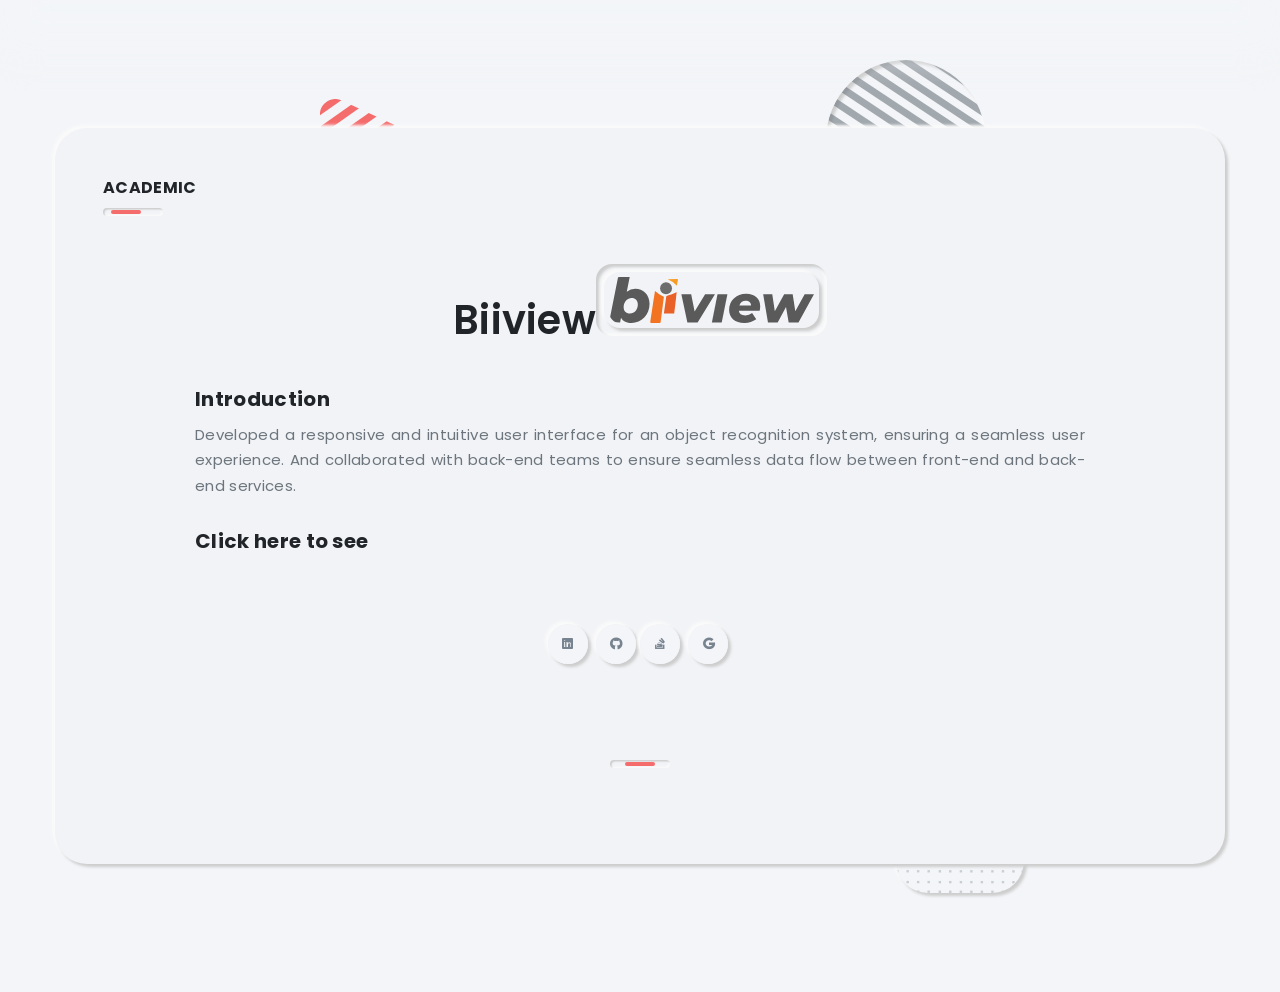
<file: biiview.html>
<!DOCTYPE html>
<html lang="en">
   <head>
      <!-- Metas -->
      <meta charset="utf-8">
      <title>Biiview</title>
      <meta name="description" content="">
      <meta name="viewport" content="width=device-width, initial-scale=1.0">
      <link rel="icon" href="/assets/img/profile/aasma_pic.jpg"/>
      <!-- Css -->
      <link href="css/bootstrap.css" rel="stylesheet" type="text/css" media="all" />
      <link href="css/main.css" rel="stylesheet" type="text/css" media="all" />
      <link href="css/venobox.css" rel="stylesheet" type="text/css" media="all" />
      <link href="css/animate.css" rel="stylesheet" type="text/css" media="all"/>
      <link href="css/fonts.css" rel="stylesheet" type="text/css" media="all" />
      <link href="css/owl-carousel/owl.carousel.css" rel="stylesheet"  media="all"/>
      <link href="css/owl-carousel/owl.theme.css" rel="stylesheet"  media="all" />
      <link href="css/owl-carousel/owl.transitions.css" rel="stylesheet"  media="all" />
      <link href="//fonts.googleapis.com/css?family=Poppins:300,400,500,600,700" rel="stylesheet">
      <!--Alternate styles for demo purposes only-->
      <link href="css/switcher.css"  rel="stylesheet" type="text/css"/>
      <link href="css/styles/clr-1.css" rel="stylesheet" type="text/css" title="clr-1" media="all"/>
      <link href="css/styles/clr-2.css" rel="alternate stylesheet" type="text/css" title="clr-2" media="all" />
      <link href="css/styles/clr-3.css" rel="alternate stylesheet" type="text/css" title="clr-3" media="all" />
      <link href="css/styles/clr-4.css" rel="alternate stylesheet" type="text/css" title="clr-4" media="all" />
      <link href="css/styles/clr-5.css" rel="alternate stylesheet" type="text/css" title="clr-5" media="all" />
      <link href="css/styles/clr-6.css" rel="alternate stylesheet" type="text/css" title="clr-6" media="all" />
      <link href="css/styles/clr-7.css" rel="alternate stylesheet" type="text/css" title="clr-7" media="all" />
      <link href="css/styles/clr-8.css" rel="alternate stylesheet" type="text/css" title="clr-8" media="all" />
      <link href="css/styles/clr-9.css" rel="alternate stylesheet" type="text/css" title="clr-9" media="all" />
      <link href="css/styles/clr-10.css" rel="alternate stylesheet" type="text/css" title="clr-10" media="all" />
      <link href="css/styles/clr-11.css" rel="alternate stylesheet" type="text/css" title="clr-11" media="all" />
      <link href="css/styles/clr-12.css" rel="alternate stylesheet" type="text/css" title="clr-12" media="all" />
      <link href="css/styles/clr-13.css" rel="alternate stylesheet" type="text/css" title="clr-13" media="all" />
      <link href="css/styles/clr-14.css" rel="alternate stylesheet" type="text/css" title="clr-14" media="all" />
      <link href="css/styles/clr-15.css" rel="alternate stylesheet" type="text/css" title="clr-15" media="all" />
      <link href="css/styles/clr-16.css" rel="alternate stylesheet" type="text/css" title="clr-16" media="all" />
      <link href="css/styles/clr-17.css" rel="alternate stylesheet" type="text/css" title="clr-17" media="all" />
      <link href="css/styles/clr-18.css" rel="alternate stylesheet" type="text/css" title="clr-18" media="all" />
      <link href="css/styles/clr-19.css" rel="alternate stylesheet" type="text/css" title="clr-19" media="all" />
      <link href="css/styles/clr-20.css" rel="alternate stylesheet" type="text/css" title="clr-20" media="all" />
      <link href="css/styles/clr-21.css" rel="alternate stylesheet" type="text/css" title="clr-21" media="all" />
      <link href="css/styles/clr-22.css" rel="alternate stylesheet" type="text/css" title="clr-22" media="all" />
      <link href="css/styles/clr-23.css" rel="alternate stylesheet" type="text/css" title="clr-23" media="all" />
      <link href="css/styles/clr-24.css" rel="alternate stylesheet" type="text/css" title="clr-24" media="all" />
      <link href="css/styles/clr-25.css" rel="alternate stylesheet" type="text/css" title="clr-25" media="all" />
      <link href="css/styles/clr-26.css" rel="alternate stylesheet" type="text/css" title="clr-26" media="all" />
      <link href="css/styles/clr-27.css" rel="alternate stylesheet" type="text/css" title="clr-27" media="all" />
      <link href="css/styles/clr-28.css" rel="alternate stylesheet" type="text/css" title="clr-28" media="all" />
      <link href="css/styles/clr-29.css" rel="alternate stylesheet" type="text/css" title="clr-29" media="all" />
      <link href="css/styles/clr-30.css" rel="alternate stylesheet" type="text/css" title="clr-30" media="all" />
      <link href="css/styles/clr-31.css" rel="alternate stylesheet" type="text/css" title="clr-31" media="all" />
      <link href="css/styles/clr-32.css" rel="alternate stylesheet" type="text/css" title="clr-32" media="all" />
      <link href="css/styles/clr-33.css" rel="alternate stylesheet" type="text/css" title="clr-33" media="all" />
   </head>
   <body>
      <div class="loader">
         <div class="loader-inner">
            <div class="bounce">
               <div class="bounce-circle"></div>
            </div>
         </div>
      </div>
      <div id="wrapper" class="wrapper">
      
         <div class="parallax position-absolute" data-relative-input="true">
            <svg class="max-width-8 layer p1 " version="1.1" xmlns="http://www.w3.org/2000/svg" xmlns:xlink="http://www.w3.org/1999/xlink" x="0px" y="0px"
               viewBox="0 0 35.9 38.6" enable-background="new 0 0 35.9 38.6;" xml:space="preserve" data-depth="0.3">
               <g>
                  <g>
                     <g>
                        <g>
                           <defs>
                              <path id="SVGID_1_" d="M0,4.6l2.7,30.1c0.3,3.3,4,5,6.7,3.1l24.7-17.3c2.7-1.9,2.3-6-0.6-7.4L6.1,0.4C3.1-1-0.3,1.4,0,4.6z"/>
                           </defs>
                           <clipPath id="SVGID_2_">
                              <use xlink:href="#SVGID_1_"/>
                           </clipPath>
                           <line class="st0" x1="-26.8" y1="10.7" x2="20.7" y2="-22.8"/>
                        </g>
                     </g>
                  </g>
               </g>
               <g>
                  <g>
                     <g>
                        <g>
                           <defs>
                              <path id="SVGID_3_" d="M0,4.6l2.7,30.1c0.3,3.3,4,5,6.7,3.1l24.7-17.3c2.7-1.9,2.3-6-0.6-7.4L6.1,0.4C3.1-1-0.3,1.4,0,4.6z"/>
                           </defs>
                           <clipPath id="SVGID_4_">
                              <use xlink:href="#SVGID_3_"/>
                           </clipPath>
                           <line class="st1" x1="-24.2" y1="14.5" x2="23.5" y2="-19"/>
                        </g>
                     </g>
                  </g>
               </g>
               <g>
                  <g>
                     <g>
                        <defs>
                           <path id="SVGID_5_" d="M0,4.6l2.7,30.1c0.3,3.3,4,5,6.7,3.1l24.7-17.3c2.7-1.9,2.3-6-0.6-7.4L6.1,0.4C3.1-1-0.3,1.4,0,4.6z"/>
                        </defs>
                        <clipPath id="SVGID_6_">
                           <use xlink:href="#SVGID_5_"/>
                        </clipPath>
                        <line class="st2" x1="-21.5" y1="18.4" x2="26.2" y2="-15.1"/>
                     </g>
                  </g>
               </g>
               <g>
                  <g>
                     <g>
                        <defs>
                           <path id="SVGID_7_" d="M0,4.6l2.7,30.1c0.3,3.3,4,5,6.7,3.1l24.7-17.3c2.7-1.9,2.3-6-0.6-7.4L6.1,0.4C3.1-1-0.3,1.4,0,4.6z"/>
                        </defs>
                        <clipPath id="SVGID_8_">
                           <use xlink:href="#SVGID_7_" />
                        </clipPath>
                        <line class="st3" x1="-18.7" y1="22.2" x2="28.9" y2="-11.3"/>
                     </g>
                  </g>
               </g>
               <g>
                  <g>
                     <g>
                        <g>
                           <defs>
                              <path id="SVGID_9_" d="M0,4.6l2.7,30.1c0.3,3.3,4,5,6.7,3.1l24.7-17.3c2.7-1.9,2.3-6-0.6-7.4L6.1,0.4C3.1-1-0.3,1.4,0,4.6z"/>
                           </defs>
                           <clipPath id="SVGID_10_">
                              <use xlink:href="#SVGID_9_"/>
                           </clipPath>
                           <line class="st4" x1="-16.1" y1="26.1" x2="31.6" y2="-7.4"/>
                        </g>
                     </g>
                  </g>
               </g>
               <g>
                  <g>
                     <g>
                        <g>
                           <defs>
                              <path id="SVGID_11_" d="M0,4.6l2.7,30.1c0.3,3.3,4,5,6.7,3.1l24.7-17.3c2.7-1.9,2.3-6-0.6-7.4L6.1,0.4C3.1-1-0.3,1.4,0,4.6z"/>
                           </defs>
                           <clipPath id="SVGID_12_">
                              <use xlink:href="#SVGID_11_"/>
                           </clipPath>
                           <line class="st5" x1="-13.3" y1="29.9" x2="34.4" y2="-3.5"/>
                        </g>
                     </g>
                  </g>
               </g>
               <g>
                  <g>
                     <g>
                        <g>
                           <defs>
                              <path id="SVGID_13_" d="M0,4.6l2.7,30.1c0.3,3.3,4,5,6.7,3.1l24.7-17.3c2.7-1.9,2.3-6-0.6-7.4L6.1,0.4C3.1-1-0.3,1.4,0,4.6z"/>
                           </defs>
                           <clipPath id="SVGID_14_">
                              <use xlink:href="#SVGID_13_"/>
                           </clipPath>
                           <line class="st6" x1="-10.6" y1="33.8" x2="37" y2="0.3"/>
                        </g>
                     </g>
                  </g>
               </g>
               <g>
                  <g>
                     <defs>
                        <path id="SVGID_15_" d="M0,4.6l2.7,30.1c0.3,3.3,4,5,6.7,3.1l24.7-17.3c2.7-1.9,2.3-6-0.6-7.4L6.1,0.4C3.1-1-0.3,1.4,0,4.6z"/>
                     </defs>
                     <clipPath id="SVGID_16_">
                        <use xlink:href="#SVGID_15_"/>
                     </clipPath>
                     <line class="st7" x1="-7.9" y1="37.7" x2="39.7" y2="4.2"/>
                  </g>
               </g>
               <g>
                  <g>
                     <g>
                        <g>
                           <defs>
                              <path id="SVGID_17_" d="M0,4.6l2.7,30.1c0.3,3.3,4,5,6.7,3.1l24.7-17.3c2.7-1.9,2.3-6-0.6-7.4L6.1,0.4C3.1-1-0.3,1.4,0,4.6z"/>
                           </defs>
                           <clipPath id="SVGID_18_">
                              <use xlink:href="#SVGID_17_"/>
                           </clipPath>
                           <line class="st8" x1="-5.2" y1="41.5" x2="42.5" y2="8"/>
                        </g>
                     </g>
                  </g>
               </g>
               <g>
                  <g>
                     <g>
                        <g>
                           <defs>
                              <path id="SVGID_19_" d="M0,4.6l2.7,30.1c0.3,3.3,4,5,6.7,3.1l24.7-17.3c2.7-1.9,2.3-6-0.6-7.4L6.1,0.4C3.1-1-0.3,1.4,0,4.6z"/>
                           </defs>
                           <clipPath id="SVGID_20_">
                              <use xlink:href="#SVGID_19_"/>
                           </clipPath>
                           <line class="st9" x1="-2.4" y1="45.4" x2="45.1" y2="11.9"/>
                        </g>
                     </g>
                  </g>
               </g>
               <g>
                  <g>
                     <g>
                        <g>
                           <defs>
                              <path id="SVGID_21_" d="M0,4.6l2.7,30.1c0.3,3.3,4,5,6.7,3.1l24.7-17.3c2.7-1.9,2.3-6-0.6-7.4L6.1,0.4C3.1-1-0.3,1.4,0,4.6z"/>
                           </defs>
                           <clipPath id="SVGID_22_">
                              <use xlink:href="#SVGID_21_"/>
                           </clipPath>
                           <line class="st10" x1="0.2" y1="49.2" x2="47.9" y2="15.8"/>
                        </g>
                     </g>
                  </g>
               </g>
            </svg>
            <img class="max-width-9 layer p2 " src="assets/svg/square-rl.svg" alt="" data-depth="0.7">
            <img class="max-width-9 shadow-inner radius-5 layer p3" src="assets/svg/circle.svg" alt="" data-depth="0.5">
            <img class="max-width-10 shadow-inner radius-5 layer p4 " src="assets/svg/dashed-circle.svg" alt="" data-depth="0.3">
            <img class="max-width-8 layer p5 " src="assets/svg/square-poly.svg" alt="" data-depth="0.7">
            <img class="max-width-8 layer shadow radius-2 p6" src="assets/svg/square.svg" alt="" data-depth="0.5">
         </div>
         <div class="blurred-content"></div>
         <section class="project spacer-xlg">
            <div class="container  shadow bg-light radius-2 padding-dy">
               <div class="row mb-5">
                  <div class="col">
                     <h6 class="font-weight-700  mb-0 text-uppercase mb-2">Academic</h6>
                     <hr class="divider divider-left divider-lg float-left">
                  </div>
               </div>
               <!-- <div class="row">
                  <div class="col text-center">
                     <ul class="list-inline project-nav mb-0">
                        <li class="outer radius-2 list-inline-item mr-1"><a class="inner btn btn-round btn-icon" href="#">
                           <span class="fa fa-angle-left btn-icon-inner"></span></a>
                        </li>
                        <li class="outer radius-2 list-inline-item mr-1"><a class="inner btn btn-round btn-icon" href="index.html#portfolio">
                           <span class="fa fa-times btn-icon-inner"></span></a>
                        </li>
                        <li class="outer radius-2 list-inline-item mr-1"><a class="inner btn btn-round btn-icon" href="#">
                           <span class="fa fa-angle-right btn-icon-inner"></span></a>
                        </li>
                     </ul>
                  </div>
               </div> -->
               <div class="row align-items-center justify-content-center mt-6">
                  
                     <h1 class="font-weight-600">Biiview</h1><br>

                     <div class="mb-6 item">
                        <a class="radius-1 shadow-inner hover-effect d-block venobox vbox-item" data-overlay="rgba(52,58,64,.6)" href="assets/img/portfolio/large-1.jpg">
                           <span class="hover-effect-container">
                           <span class="hover-effect-icon ">
                           <span class=" fas fa-eye top-icon "></span>
                           </span>
                           </span>
                           <div class="  p-2  ">
                              <div class="shadow radius-1">
                                 <img class="img-fluid radius-1" src="assets/img/projects/biiview.svg" alt="">
                              </div>
                           </div>
                        </a>
                     </div>
                     <div class="col-md-10">
                     
                     <h5> <strong><b>Introduction </b></strong> </h5>
                     <p class="mb-0" style="text-align: justify;">
                        Developed a responsive and intuitive user interface for an object recognition system, ensuring a seamless user experience. And collaborated with back-end teams to ensure seamless data flow between front-end and back-end services.
                     </p>
                     <br>

                     <h5> <a href="https://www.biiview.com/"> <strong><b>Click here to see</b></strong> </a>  </h5>
                     

                  </div>
               </div>
               <br>
               
               <div class="row align-items-center justify-content-center mt-5">
                  
                  <div class="col-md-10">
                     
                  </div>
               </div>
               <div class="row align-items-center justify-content-center">
                  <div class="col-md-10 text-center">
                     <ul class="list-inline  mb-0">
                        <li class="list-inline-item mr-1 outer radius-2 mb-2 mb-lg-0">
                           <a class="inner btn btn-round btn-icon" href="https://www.linkedin.com/in/aasma-aas-muhammad-0a8726184/" >
                           <span class="fab fa-linkedin btn-icon-inner"></span>
                           </a>
                        </li>
                        <li class="list-inline-item mx-0 outer radius-2 mb-2 mb-lg-0">
                           <a class="inner btn btn-round btn-icon" href="https://github.com/Aasma-Aas" >
                           <span class="fab fa-github btn-icon-inner"></span>
                           </a>
                        </li>
                        <li class="list-inline-item mr-1 outer radius-2 mb-2 mb-lg-0">
                           <a class="inner btn btn-round btn-icon" href="https://stackoverflow.com/aasma_aas">
                           <span class="fab fa-stack-overflow btn-icon-inner"></span>
                           </a>
                        </li>
                        <li class="list-inline-item mr-1 outer radius-2 mb-2 mb-lg-0">
                           <a class="inner btn btn-round btn-icon" href="">
                           <span class="fab fa-google btn-icon-inner"></span>
                           </a>
                        </li>
                     </ul>
                  </div>
               </div>
               <div class="row">
                  <div class="col-md-12 mt-6 pt-6 mb-6">
                     <hr class="divider divider-lg divider-center ">
                  </div>
               </div>
            </div>
         </section>
         <a class="outer scroll-to-top  scroll" href="#wrapper">
            <div class="scroll-to-top-inner inner radius-2"><span class=" fas fa-arrow-up top-icon "></span></div>
         </a>
         <!-- End to the top -->
      </div>
      <!-- End wrapper-->
      <!--Javascript-->
      <script src="js/jquery-1.12.4.min.js"></script>
      <script src="js/bootstrap.min.js"></script>
      <script src="js/jquery.easytabs.min.js"></script>
      <script src="js/jquery.easing.1.3.js"></script>
      <script src="js/smooth-scroll.js"></script>
      <script src="js/venobox.js"></script>
      <script src="js/owl.carousel.js"></script>
      <script src="js/placeholders.min.js"></script>
      <script src="js/parallax.js"></script>
      <script src="js/morphext.min.js"></script>
      <script src="js/switcher.js"></script>
      <script src="js/script.js"></script>
      <!-- Google analytics -->
      <!-- End google analytics -->
   </body>
</html>
</file>
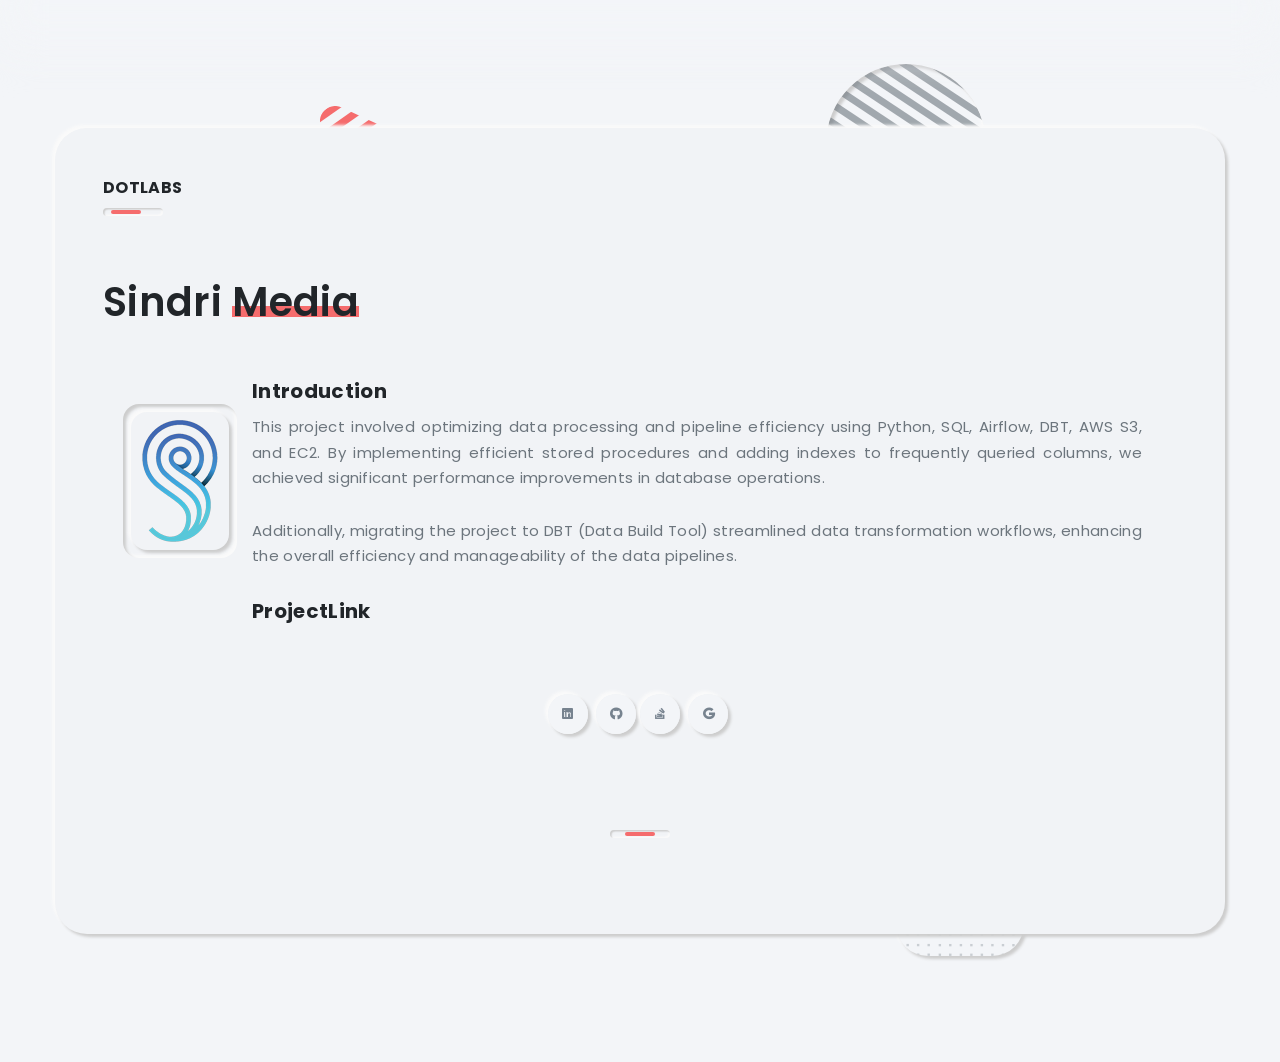
<file: Sindri_Media.html>
<!DOCTYPE html>
<html lang="en">
   <head>
      <!-- Metas -->
      <meta charset="utf-8">
      <title>Sindri Media</title>
      <meta name="description" content="">
      <meta name="viewport" content="width=device-width, initial-scale=1.0">
      <link rel="icon" href="/assets/img/profile/aasma_pic.jpg"/>
      <!-- Css -->
      <link href="css/bootstrap.css" rel="stylesheet" type="text/css" media="all" />
      <link href="css/main.css" rel="stylesheet" type="text/css" media="all" />
      <link href="css/venobox.css" rel="stylesheet" type="text/css" media="all" />
      <link href="css/animate.css" rel="stylesheet" type="text/css" media="all"/>
      <link href="css/fonts.css" rel="stylesheet" type="text/css" media="all" />
      <link href="css/owl-carousel/owl.carousel.css" rel="stylesheet"  media="all"/>
      <link href="css/owl-carousel/owl.theme.css" rel="stylesheet"  media="all" />
      <link href="css/owl-carousel/owl.transitions.css" rel="stylesheet"  media="all" />
      <link href="//fonts.googleapis.com/css?family=Poppins:300,400,500,600,700" rel="stylesheet">
      <!--Alternate styles for demo purposes only-->
      <link href="css/switcher.css"  rel="stylesheet" type="text/css"/>
      <link href="css/styles/clr-1.css" rel="stylesheet" type="text/css" title="clr-1" media="all"/>
      <link href="css/styles/clr-2.css" rel="alternate stylesheet" type="text/css" title="clr-2" media="all" />
      <link href="css/styles/clr-3.css" rel="alternate stylesheet" type="text/css" title="clr-3" media="all" />
      <link href="css/styles/clr-4.css" rel="alternate stylesheet" type="text/css" title="clr-4" media="all" />
      <link href="css/styles/clr-5.css" rel="alternate stylesheet" type="text/css" title="clr-5" media="all" />
      <link href="css/styles/clr-6.css" rel="alternate stylesheet" type="text/css" title="clr-6" media="all" />
      <link href="css/styles/clr-7.css" rel="alternate stylesheet" type="text/css" title="clr-7" media="all" />
      <link href="css/styles/clr-8.css" rel="alternate stylesheet" type="text/css" title="clr-8" media="all" />
      <link href="css/styles/clr-9.css" rel="alternate stylesheet" type="text/css" title="clr-9" media="all" />
      <link href="css/styles/clr-10.css" rel="alternate stylesheet" type="text/css" title="clr-10" media="all" />
      <link href="css/styles/clr-11.css" rel="alternate stylesheet" type="text/css" title="clr-11" media="all" />
      <link href="css/styles/clr-12.css" rel="alternate stylesheet" type="text/css" title="clr-12" media="all" />
      <link href="css/styles/clr-13.css" rel="alternate stylesheet" type="text/css" title="clr-13" media="all" />
      <link href="css/styles/clr-14.css" rel="alternate stylesheet" type="text/css" title="clr-14" media="all" />
      <link href="css/styles/clr-15.css" rel="alternate stylesheet" type="text/css" title="clr-15" media="all" />
      <link href="css/styles/clr-16.css" rel="alternate stylesheet" type="text/css" title="clr-16" media="all" />
      <link href="css/styles/clr-17.css" rel="alternate stylesheet" type="text/css" title="clr-17" media="all" />
      <link href="css/styles/clr-18.css" rel="alternate stylesheet" type="text/css" title="clr-18" media="all" />
      <link href="css/styles/clr-19.css" rel="alternate stylesheet" type="text/css" title="clr-19" media="all" />
      <link href="css/styles/clr-20.css" rel="alternate stylesheet" type="text/css" title="clr-20" media="all" />
      <link href="css/styles/clr-21.css" rel="alternate stylesheet" type="text/css" title="clr-21" media="all" />
      <link href="css/styles/clr-22.css" rel="alternate stylesheet" type="text/css" title="clr-22" media="all" />
      <link href="css/styles/clr-23.css" rel="alternate stylesheet" type="text/css" title="clr-23" media="all" />
      <link href="css/styles/clr-24.css" rel="alternate stylesheet" type="text/css" title="clr-24" media="all" />
      <link href="css/styles/clr-25.css" rel="alternate stylesheet" type="text/css" title="clr-25" media="all" />
      <link href="css/styles/clr-26.css" rel="alternate stylesheet" type="text/css" title="clr-26" media="all" />
      <link href="css/styles/clr-27.css" rel="alternate stylesheet" type="text/css" title="clr-27" media="all" />
      <link href="css/styles/clr-28.css" rel="alternate stylesheet" type="text/css" title="clr-28" media="all" />
      <link href="css/styles/clr-29.css" rel="alternate stylesheet" type="text/css" title="clr-29" media="all" />
      <link href="css/styles/clr-30.css" rel="alternate stylesheet" type="text/css" title="clr-30" media="all" />
      <link href="css/styles/clr-31.css" rel="alternate stylesheet" type="text/css" title="clr-31" media="all" />
      <link href="css/styles/clr-32.css" rel="alternate stylesheet" type="text/css" title="clr-32" media="all" />
      <link href="css/styles/clr-33.css" rel="alternate stylesheet" type="text/css" title="clr-33" media="all" />
   </head>
   <body>
      <div class="loader">
         <div class="loader-inner">
            <div class="bounce">
               <div class="bounce-circle"></div>
            </div>
         </div>
      </div>
      <div id="wrapper" class="wrapper">
      
         <div class="parallax position-absolute" data-relative-input="true">
            <svg class="max-width-8 layer p1 " version="1.1" xmlns="http://www.w3.org/2000/svg" xmlns:xlink="http://www.w3.org/1999/xlink" x="0px" y="0px"
               viewBox="0 0 35.9 38.6" enable-background="new 0 0 35.9 38.6;" xml:space="preserve" data-depth="0.3">
               <g>
                  <g>
                     <g>
                        <g>
                           <defs>
                              <path id="SVGID_1_" d="M0,4.6l2.7,30.1c0.3,3.3,4,5,6.7,3.1l24.7-17.3c2.7-1.9,2.3-6-0.6-7.4L6.1,0.4C3.1-1-0.3,1.4,0,4.6z"/>
                           </defs>
                           <clipPath id="SVGID_2_">
                              <use xlink:href="#SVGID_1_"/>
                           </clipPath>
                           <line class="st0" x1="-26.8" y1="10.7" x2="20.7" y2="-22.8"/>
                        </g>
                     </g>
                  </g>
               </g>
               <g>
                  <g>
                     <g>
                        <g>
                           <defs>
                              <path id="SVGID_3_" d="M0,4.6l2.7,30.1c0.3,3.3,4,5,6.7,3.1l24.7-17.3c2.7-1.9,2.3-6-0.6-7.4L6.1,0.4C3.1-1-0.3,1.4,0,4.6z"/>
                           </defs>
                           <clipPath id="SVGID_4_">
                              <use xlink:href="#SVGID_3_"/>
                           </clipPath>
                           <line class="st1" x1="-24.2" y1="14.5" x2="23.5" y2="-19"/>
                        </g>
                     </g>
                  </g>
               </g>
               <g>
                  <g>
                     <g>
                        <defs>
                           <path id="SVGID_5_" d="M0,4.6l2.7,30.1c0.3,3.3,4,5,6.7,3.1l24.7-17.3c2.7-1.9,2.3-6-0.6-7.4L6.1,0.4C3.1-1-0.3,1.4,0,4.6z"/>
                        </defs>
                        <clipPath id="SVGID_6_">
                           <use xlink:href="#SVGID_5_"/>
                        </clipPath>
                        <line class="st2" x1="-21.5" y1="18.4" x2="26.2" y2="-15.1"/>
                     </g>
                  </g>
               </g>
               <g>
                  <g>
                     <g>
                        <defs>
                           <path id="SVGID_7_" d="M0,4.6l2.7,30.1c0.3,3.3,4,5,6.7,3.1l24.7-17.3c2.7-1.9,2.3-6-0.6-7.4L6.1,0.4C3.1-1-0.3,1.4,0,4.6z"/>
                        </defs>
                        <clipPath id="SVGID_8_">
                           <use xlink:href="#SVGID_7_" />
                        </clipPath>
                        <line class="st3" x1="-18.7" y1="22.2" x2="28.9" y2="-11.3"/>
                     </g>
                  </g>
               </g>
               <g>
                  <g>
                     <g>
                        <g>
                           <defs>
                              <path id="SVGID_9_" d="M0,4.6l2.7,30.1c0.3,3.3,4,5,6.7,3.1l24.7-17.3c2.7-1.9,2.3-6-0.6-7.4L6.1,0.4C3.1-1-0.3,1.4,0,4.6z"/>
                           </defs>
                           <clipPath id="SVGID_10_">
                              <use xlink:href="#SVGID_9_"/>
                           </clipPath>
                           <line class="st4" x1="-16.1" y1="26.1" x2="31.6" y2="-7.4"/>
                        </g>
                     </g>
                  </g>
               </g>
               <g>
                  <g>
                     <g>
                        <g>
                           <defs>
                              <path id="SVGID_11_" d="M0,4.6l2.7,30.1c0.3,3.3,4,5,6.7,3.1l24.7-17.3c2.7-1.9,2.3-6-0.6-7.4L6.1,0.4C3.1-1-0.3,1.4,0,4.6z"/>
                           </defs>
                           <clipPath id="SVGID_12_">
                              <use xlink:href="#SVGID_11_"/>
                           </clipPath>
                           <line class="st5" x1="-13.3" y1="29.9" x2="34.4" y2="-3.5"/>
                        </g>
                     </g>
                  </g>
               </g>
               <g>
                  <g>
                     <g>
                        <g>
                           <defs>
                              <path id="SVGID_13_" d="M0,4.6l2.7,30.1c0.3,3.3,4,5,6.7,3.1l24.7-17.3c2.7-1.9,2.3-6-0.6-7.4L6.1,0.4C3.1-1-0.3,1.4,0,4.6z"/>
                           </defs>
                           <clipPath id="SVGID_14_">
                              <use xlink:href="#SVGID_13_"/>
                           </clipPath>
                           <line class="st6" x1="-10.6" y1="33.8" x2="37" y2="0.3"/>
                        </g>
                     </g>
                  </g>
               </g>
               <g>
                  <g>
                     <defs>
                        <path id="SVGID_15_" d="M0,4.6l2.7,30.1c0.3,3.3,4,5,6.7,3.1l24.7-17.3c2.7-1.9,2.3-6-0.6-7.4L6.1,0.4C3.1-1-0.3,1.4,0,4.6z"/>
                     </defs>
                     <clipPath id="SVGID_16_">
                        <use xlink:href="#SVGID_15_"/>
                     </clipPath>
                     <line class="st7" x1="-7.9" y1="37.7" x2="39.7" y2="4.2"/>
                  </g>
               </g>
               <g>
                  <g>
                     <g>
                        <g>
                           <defs>
                              <path id="SVGID_17_" d="M0,4.6l2.7,30.1c0.3,3.3,4,5,6.7,3.1l24.7-17.3c2.7-1.9,2.3-6-0.6-7.4L6.1,0.4C3.1-1-0.3,1.4,0,4.6z"/>
                           </defs>
                           <clipPath id="SVGID_18_">
                              <use xlink:href="#SVGID_17_"/>
                           </clipPath>
                           <line class="st8" x1="-5.2" y1="41.5" x2="42.5" y2="8"/>
                        </g>
                     </g>
                  </g>
               </g>
               <g>
                  <g>
                     <g>
                        <g>
                           <defs>
                              <path id="SVGID_19_" d="M0,4.6l2.7,30.1c0.3,3.3,4,5,6.7,3.1l24.7-17.3c2.7-1.9,2.3-6-0.6-7.4L6.1,0.4C3.1-1-0.3,1.4,0,4.6z"/>
                           </defs>
                           <clipPath id="SVGID_20_">
                              <use xlink:href="#SVGID_19_"/>
                           </clipPath>
                           <line class="st9" x1="-2.4" y1="45.4" x2="45.1" y2="11.9"/>
                        </g>
                     </g>
                  </g>
               </g>
               <g>
                  <g>
                     <g>
                        <g>
                           <defs>
                              <path id="SVGID_21_" d="M0,4.6l2.7,30.1c0.3,3.3,4,5,6.7,3.1l24.7-17.3c2.7-1.9,2.3-6-0.6-7.4L6.1,0.4C3.1-1-0.3,1.4,0,4.6z"/>
                           </defs>
                           <clipPath id="SVGID_22_">
                              <use xlink:href="#SVGID_21_"/>
                           </clipPath>
                           <line class="st10" x1="0.2" y1="49.2" x2="47.9" y2="15.8"/>
                        </g>
                     </g>
                  </g>
               </g>
            </svg>
            <img class="max-width-9 layer p2 " src="assets/svg/square-rl.svg" alt="" data-depth="0.7">
            <img class="max-width-9 shadow-inner radius-5 layer p3" src="assets/svg/circle.svg" alt="" data-depth="0.5">
            <img class="max-width-10 shadow-inner radius-5 layer p4 " src="assets/svg/dashed-circle.svg" alt="" data-depth="0.3">
            <img class="max-width-8 layer p5 " src="assets/svg/square-poly.svg" alt="" data-depth="0.7">
            <img class="max-width-8 layer shadow radius-2 p6" src="assets/svg/square.svg" alt="" data-depth="0.5">
         </div>
         <div class="blurred-content"></div>
         <section class="project spacer-xlg">
            <div class="container  shadow bg-light radius-2 padding-dy">
               <div class="row mb-5">
                  <div class="col">
                     <h6 class="font-weight-700  mb-0 text-uppercase mb-2">Dotlabs</h6>
                     <hr class="divider divider-left divider-lg float-left">
                  </div>
               </div>
               <div class="row">
                  <div class="col text-center">
                     <!-- <ul class="list-inline project-nav mb-0">
                        <li class="outer radius-2 list-inline-item mr-1"><a class="inner btn btn-round btn-icon" href="#">
                           <span class="fa fa-angle-left btn-icon-inner"></span></a>
                        </li>
                        <li class="outer radius-2 list-inline-item mr-1"><a class="inner btn btn-round btn-icon" href="index.html#portfolio">
                           <span class="fa fa-times btn-icon-inner"></span></a>
                        </li>
                        <li class="outer radius-2 list-inline-item mr-1"><a class="inner btn btn-round btn-icon" href="#">
                           <span class="fa fa-angle-right btn-icon-inner"></span></a>
                        </li>
                     </ul> -->
                  </div>
               </div>
               <br>
               <h1 class="font-weight-600">Sindri  <mark>Media</mark></h1>
               <div class="row align-items-center justify-content-center mt-6">
                  
                     

                     <div class="mb-6 item">
                        <a class="radius-1 shadow-inner hover-effect d-block venobox vbox-item" data-overlay="rgba(52,58,64,.6)" href="assets/img/portfolio/large-1.jpg">
                           <span class="hover-effect-container">
                           <span class="hover-effect-icon ">
                           <span class=" fas fa-eye top-icon "></span>
                           </span>
                           </span>
                           <div class="  p-2  ">
                              <div class="shadow radius-1 d-flex justify-content-center">
                                 <img class="img-fluid radius-1 w-auto" src="assets/img/projects/sindri.png" alt="">
                              </div>
                           </div>
                        </a>
                     </div>
                     <div class="col-md-10">
                     
                     <h5> <strong><b>Introduction </b></strong> </h5>
                     <p class="mb-0" style="text-align: justify;">
                        This project involved optimizing data processing and pipeline efficiency using Python, SQL, Airflow, DBT, AWS S3, and EC2. By implementing efficient stored procedures and adding indexes to frequently queried columns, we achieved significant performance improvements in database operations. 
                     </p>
                     <br>
                     <p class="mb-0" style="text-align: justify;">
                        Additionally, migrating the project to DBT (Data Build Tool) streamlined data transformation workflows, enhancing the overall efficiency and manageability of the data pipelines.
                     </p>
                     <br>
                     <h5> <a href="https://sindri.media/"> <strong><b>ProjectLink</b></strong> </a>  </h5>
                     

                  </div>
               </div>
               <br>
               
               <div class="row align-items-center justify-content-center mt-5">
                  
                  <div class="col-md-10">
                     
                  </div>
               </div>
               <div class="row align-items-center justify-content-center">
                  <div class="col-md-10 text-center">
                     <ul class="list-inline  mb-0">
                        <li class="list-inline-item mr-1 outer radius-2 mb-2 mb-lg-0">
                           <a class="inner btn btn-round btn-icon" href="https://www.linkedin.com/in/aasma-aas-muhammad-0a8726184/" >
                           <span class="fab fa-linkedin btn-icon-inner"></span>
                           </a>
                        </li>
                        <li class="list-inline-item mx-0 outer radius-2 mb-2 mb-lg-0">
                           <a class="inner btn btn-round btn-icon" href="https://github.com/Aasma-Aas" >
                           <span class="fab fa-github btn-icon-inner"></span>
                           </a>
                        </li>
                        <li class="list-inline-item mr-1 outer radius-2 mb-2 mb-lg-0">
                           <a class="inner btn btn-round btn-icon" href="https://stackoverflow.com/aasma">
                           <span class="fab fa-stack-overflow btn-icon-inner"></span>
                           </a>
                        </li>
                        <li class="list-inline-item mr-1 outer radius-2 mb-2 mb-lg-0">
                           <a class="inner btn btn-round btn-icon" href="">
                           <span class="fab fa-google btn-icon-inner"></span>
                           </a>
                        </li>
                     </ul>
                  </div>
               </div>
               <div class="row">
                  <div class="col-md-12 mt-6 pt-6 mb-6">
                     <hr class="divider divider-lg divider-center ">
                  </div>
               </div>
            </div>
         </section>
         <a class="outer scroll-to-top  scroll" href="#wrapper">
            <div class="scroll-to-top-inner inner radius-2"><span class=" fas fa-arrow-up top-icon "></span></div>
         </a>
         <!-- End to the top -->
      </div>
      <!-- End wrapper-->
      <!--Javascript-->
      <script src="js/jquery-1.12.4.min.js"></script>
      <script src="js/bootstrap.min.js"></script>
      <script src="js/jquery.easytabs.min.js"></script>
      <script src="js/jquery.easing.1.3.js"></script>
      <script src="js/smooth-scroll.js"></script>
      <script src="js/venobox.js"></script>
      <script src="js/owl.carousel.js"></script>
      <script src="js/placeholders.min.js"></script>
      <script src="js/parallax.js"></script>
      <script src="js/morphext.min.js"></script>
      <script src="js/switcher.js"></script>
      <script src="js/script.js"></script>
      <!-- Google analytics -->
      <!-- End google analytics -->
   </body>
</html>
</file>
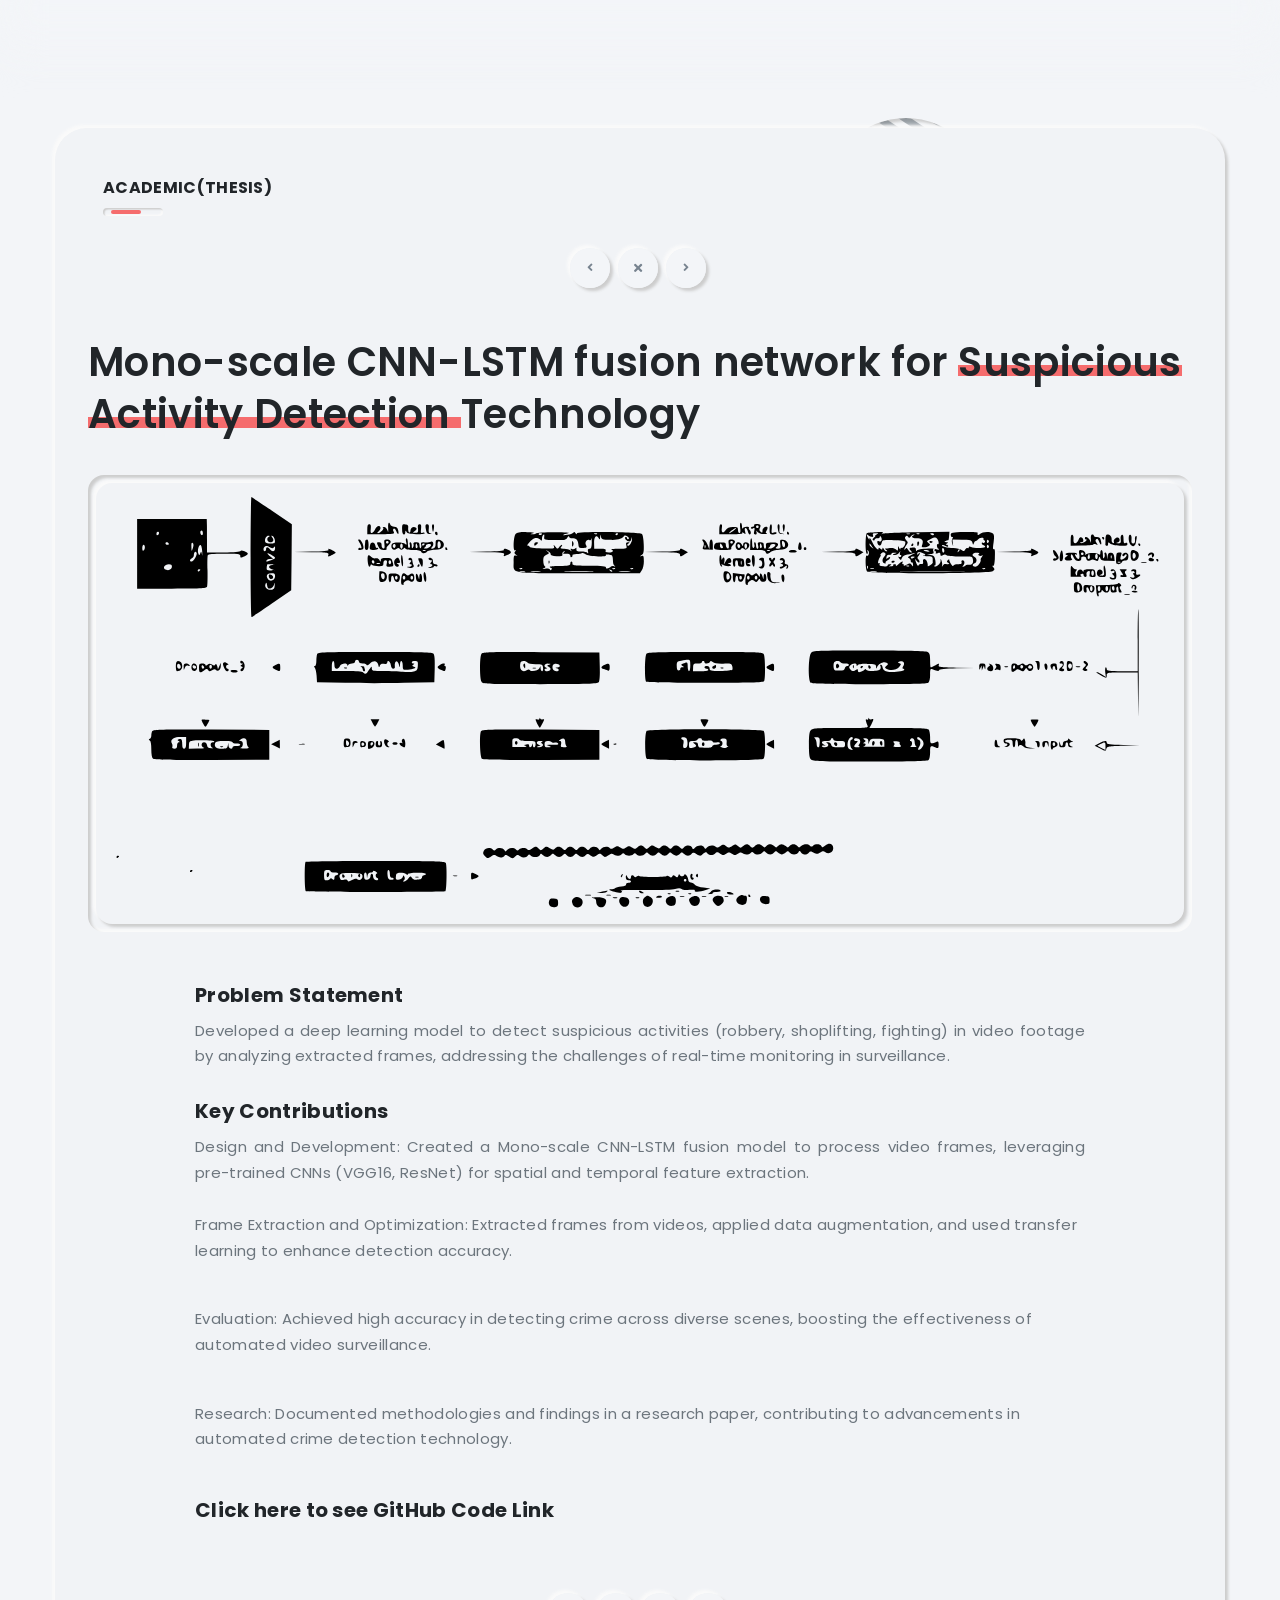
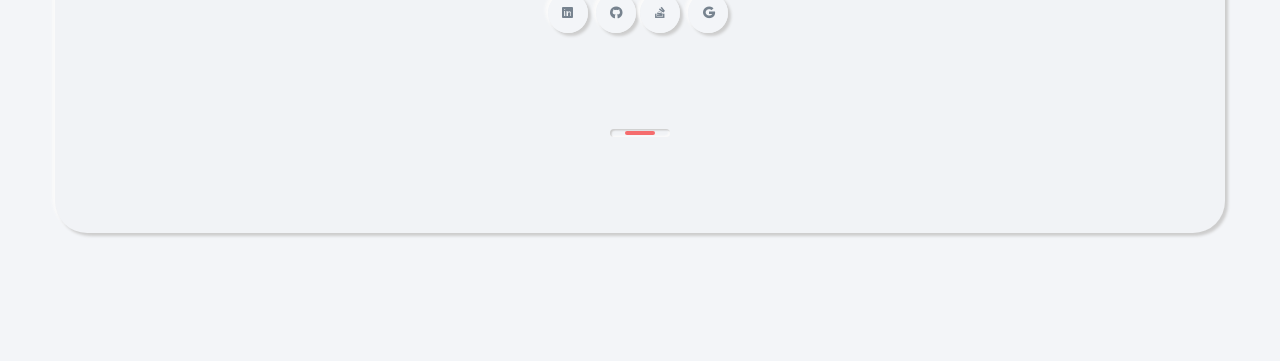
<file: thesis.html>
<!DOCTYPE html>
<html lang="en">
   <head>
      <!-- Metas -->
      <meta charset="utf-8">
      <title>Thesis</title>
      <meta name="description" content="">
      <meta name="viewport" content="width=device-width, initial-scale=1.0">
      <link rel="icon" href="/assets/img/profile/aasma_pic.jpg"/>
      <!-- Css -->
      <link href="css/bootstrap.css" rel="stylesheet" type="text/css" media="all" />
      <link href="css/main.css" rel="stylesheet" type="text/css" media="all" />
      <link href="css/venobox.css" rel="stylesheet" type="text/css" media="all" />
      <link href="css/animate.css" rel="stylesheet" type="text/css" media="all"/>
      <link href="css/fonts.css" rel="stylesheet" type="text/css" media="all" />
      <link href="css/owl-carousel/owl.carousel.css" rel="stylesheet"  media="all"/>
      <link href="css/owl-carousel/owl.theme.css" rel="stylesheet"  media="all" />
      <link href="css/owl-carousel/owl.transitions.css" rel="stylesheet"  media="all" />
      <link href="//fonts.googleapis.com/css?family=Poppins:300,400,500,600,700" rel="stylesheet">
      <!--Alternate styles for demo purposes only-->
      <link href="css/switcher.css"  rel="stylesheet" type="text/css"/>
      <link href="css/styles/clr-1.css" rel="stylesheet" type="text/css" title="clr-1" media="all"/>
      <link href="css/styles/clr-2.css" rel="alternate stylesheet" type="text/css" title="clr-2" media="all" />
      <link href="css/styles/clr-3.css" rel="alternate stylesheet" type="text/css" title="clr-3" media="all" />
      <link href="css/styles/clr-4.css" rel="alternate stylesheet" type="text/css" title="clr-4" media="all" />
      <link href="css/styles/clr-5.css" rel="alternate stylesheet" type="text/css" title="clr-5" media="all" />
      <link href="css/styles/clr-6.css" rel="alternate stylesheet" type="text/css" title="clr-6" media="all" />
      <link href="css/styles/clr-7.css" rel="alternate stylesheet" type="text/css" title="clr-7" media="all" />
      <link href="css/styles/clr-8.css" rel="alternate stylesheet" type="text/css" title="clr-8" media="all" />
      <link href="css/styles/clr-9.css" rel="alternate stylesheet" type="text/css" title="clr-9" media="all" />
      <link href="css/styles/clr-10.css" rel="alternate stylesheet" type="text/css" title="clr-10" media="all" />
      <link href="css/styles/clr-11.css" rel="alternate stylesheet" type="text/css" title="clr-11" media="all" />
      <link href="css/styles/clr-12.css" rel="alternate stylesheet" type="text/css" title="clr-12" media="all" />
      <link href="css/styles/clr-13.css" rel="alternate stylesheet" type="text/css" title="clr-13" media="all" />
      <link href="css/styles/clr-14.css" rel="alternate stylesheet" type="text/css" title="clr-14" media="all" />
      <link href="css/styles/clr-15.css" rel="alternate stylesheet" type="text/css" title="clr-15" media="all" />
      <link href="css/styles/clr-16.css" rel="alternate stylesheet" type="text/css" title="clr-16" media="all" />
      <link href="css/styles/clr-17.css" rel="alternate stylesheet" type="text/css" title="clr-17" media="all" />
      <link href="css/styles/clr-18.css" rel="alternate stylesheet" type="text/css" title="clr-18" media="all" />
      <link href="css/styles/clr-19.css" rel="alternate stylesheet" type="text/css" title="clr-19" media="all" />
      <link href="css/styles/clr-20.css" rel="alternate stylesheet" type="text/css" title="clr-20" media="all" />
      <link href="css/styles/clr-21.css" rel="alternate stylesheet" type="text/css" title="clr-21" media="all" />
      <link href="css/styles/clr-22.css" rel="alternate stylesheet" type="text/css" title="clr-22" media="all" />
      <link href="css/styles/clr-23.css" rel="alternate stylesheet" type="text/css" title="clr-23" media="all" />
      <link href="css/styles/clr-24.css" rel="alternate stylesheet" type="text/css" title="clr-24" media="all" />
      <link href="css/styles/clr-25.css" rel="alternate stylesheet" type="text/css" title="clr-25" media="all" />
      <link href="css/styles/clr-26.css" rel="alternate stylesheet" type="text/css" title="clr-26" media="all" />
      <link href="css/styles/clr-27.css" rel="alternate stylesheet" type="text/css" title="clr-27" media="all" />
      <link href="css/styles/clr-28.css" rel="alternate stylesheet" type="text/css" title="clr-28" media="all" />
      <link href="css/styles/clr-29.css" rel="alternate stylesheet" type="text/css" title="clr-29" media="all" />
      <link href="css/styles/clr-30.css" rel="alternate stylesheet" type="text/css" title="clr-30" media="all" />
      <link href="css/styles/clr-31.css" rel="alternate stylesheet" type="text/css" title="clr-31" media="all" />
      <link href="css/styles/clr-32.css" rel="alternate stylesheet" type="text/css" title="clr-32" media="all" />
      <link href="css/styles/clr-33.css" rel="alternate stylesheet" type="text/css" title="clr-33" media="all" />
   </head>
   <body>
      <div class="loader">
         <div class="loader-inner">
            <div class="bounce">
               <div class="bounce-circle"></div>
            </div>
         </div>
      </div>
      <div id="wrapper" class="wrapper">
      
         <div class="parallax position-absolute" data-relative-input="true">
            <svg class="max-width-8 layer p1 " version="1.1" xmlns="http://www.w3.org/2000/svg" xmlns:xlink="http://www.w3.org/1999/xlink" x="0px" y="0px"
               viewBox="0 0 35.9 38.6" enable-background="new 0 0 35.9 38.6;" xml:space="preserve" data-depth="0.3">
               <g>
                  <g>
                     <g>
                        <g>
                           <defs>
                              <path id="SVGID_1_" d="M0,4.6l2.7,30.1c0.3,3.3,4,5,6.7,3.1l24.7-17.3c2.7-1.9,2.3-6-0.6-7.4L6.1,0.4C3.1-1-0.3,1.4,0,4.6z"/>
                           </defs>
                           <clipPath id="SVGID_2_">
                              <use xlink:href="#SVGID_1_"/>
                           </clipPath>
                           <line class="st0" x1="-26.8" y1="10.7" x2="20.7" y2="-22.8"/>
                        </g>
                     </g>
                  </g>
               </g>
               <g>
                  <g>
                     <g>
                        <g>
                           <defs>
                              <path id="SVGID_3_" d="M0,4.6l2.7,30.1c0.3,3.3,4,5,6.7,3.1l24.7-17.3c2.7-1.9,2.3-6-0.6-7.4L6.1,0.4C3.1-1-0.3,1.4,0,4.6z"/>
                           </defs>
                           <clipPath id="SVGID_4_">
                              <use xlink:href="#SVGID_3_"/>
                           </clipPath>
                           <line class="st1" x1="-24.2" y1="14.5" x2="23.5" y2="-19"/>
                        </g>
                     </g>
                  </g>
               </g>
               <g>
                  <g>
                     <g>
                        <defs>
                           <path id="SVGID_5_" d="M0,4.6l2.7,30.1c0.3,3.3,4,5,6.7,3.1l24.7-17.3c2.7-1.9,2.3-6-0.6-7.4L6.1,0.4C3.1-1-0.3,1.4,0,4.6z"/>
                        </defs>
                        <clipPath id="SVGID_6_">
                           <use xlink:href="#SVGID_5_"/>
                        </clipPath>
                        <line class="st2" x1="-21.5" y1="18.4" x2="26.2" y2="-15.1"/>
                     </g>
                  </g>
               </g>
               <g>
                  <g>
                     <g>
                        <defs>
                           <path id="SVGID_7_" d="M0,4.6l2.7,30.1c0.3,3.3,4,5,6.7,3.1l24.7-17.3c2.7-1.9,2.3-6-0.6-7.4L6.1,0.4C3.1-1-0.3,1.4,0,4.6z"/>
                        </defs>
                        <clipPath id="SVGID_8_">
                           <use xlink:href="#SVGID_7_" />
                        </clipPath>
                        <line class="st3" x1="-18.7" y1="22.2" x2="28.9" y2="-11.3"/>
                     </g>
                  </g>
               </g>
               <g>
                  <g>
                     <g>
                        <g>
                           <defs>
                              <path id="SVGID_9_" d="M0,4.6l2.7,30.1c0.3,3.3,4,5,6.7,3.1l24.7-17.3c2.7-1.9,2.3-6-0.6-7.4L6.1,0.4C3.1-1-0.3,1.4,0,4.6z"/>
                           </defs>
                           <clipPath id="SVGID_10_">
                              <use xlink:href="#SVGID_9_"/>
                           </clipPath>
                           <line class="st4" x1="-16.1" y1="26.1" x2="31.6" y2="-7.4"/>
                        </g>
                     </g>
                  </g>
               </g>
               <g>
                  <g>
                     <g>
                        <g>
                           <defs>
                              <path id="SVGID_11_" d="M0,4.6l2.7,30.1c0.3,3.3,4,5,6.7,3.1l24.7-17.3c2.7-1.9,2.3-6-0.6-7.4L6.1,0.4C3.1-1-0.3,1.4,0,4.6z"/>
                           </defs>
                           <clipPath id="SVGID_12_">
                              <use xlink:href="#SVGID_11_"/>
                           </clipPath>
                           <line class="st5" x1="-13.3" y1="29.9" x2="34.4" y2="-3.5"/>
                        </g>
                     </g>
                  </g>
               </g>
               <g>
                  <g>
                     <g>
                        <g>
                           <defs>
                              <path id="SVGID_13_" d="M0,4.6l2.7,30.1c0.3,3.3,4,5,6.7,3.1l24.7-17.3c2.7-1.9,2.3-6-0.6-7.4L6.1,0.4C3.1-1-0.3,1.4,0,4.6z"/>
                           </defs>
                           <clipPath id="SVGID_14_">
                              <use xlink:href="#SVGID_13_"/>
                           </clipPath>
                           <line class="st6" x1="-10.6" y1="33.8" x2="37" y2="0.3"/>
                        </g>
                     </g>
                  </g>
               </g>
               <g>
                  <g>
                     <defs>
                        <path id="SVGID_15_" d="M0,4.6l2.7,30.1c0.3,3.3,4,5,6.7,3.1l24.7-17.3c2.7-1.9,2.3-6-0.6-7.4L6.1,0.4C3.1-1-0.3,1.4,0,4.6z"/>
                     </defs>
                     <clipPath id="SVGID_16_">
                        <use xlink:href="#SVGID_15_"/>
                     </clipPath>
                     <line class="st7" x1="-7.9" y1="37.7" x2="39.7" y2="4.2"/>
                  </g>
               </g>
               <g>
                  <g>
                     <g>
                        <g>
                           <defs>
                              <path id="SVGID_17_" d="M0,4.6l2.7,30.1c0.3,3.3,4,5,6.7,3.1l24.7-17.3c2.7-1.9,2.3-6-0.6-7.4L6.1,0.4C3.1-1-0.3,1.4,0,4.6z"/>
                           </defs>
                           <clipPath id="SVGID_18_">
                              <use xlink:href="#SVGID_17_"/>
                           </clipPath>
                           <line class="st8" x1="-5.2" y1="41.5" x2="42.5" y2="8"/>
                        </g>
                     </g>
                  </g>
               </g>
               <g>
                  <g>
                     <g>
                        <g>
                           <defs>
                              <path id="SVGID_19_" d="M0,4.6l2.7,30.1c0.3,3.3,4,5,6.7,3.1l24.7-17.3c2.7-1.9,2.3-6-0.6-7.4L6.1,0.4C3.1-1-0.3,1.4,0,4.6z"/>
                           </defs>
                           <clipPath id="SVGID_20_">
                              <use xlink:href="#SVGID_19_"/>
                           </clipPath>
                           <line class="st9" x1="-2.4" y1="45.4" x2="45.1" y2="11.9"/>
                        </g>
                     </g>
                  </g>
               </g>
               <g>
                  <g>
                     <g>
                        <g>
                           <defs>
                              <path id="SVGID_21_" d="M0,4.6l2.7,30.1c0.3,3.3,4,5,6.7,3.1l24.7-17.3c2.7-1.9,2.3-6-0.6-7.4L6.1,0.4C3.1-1-0.3,1.4,0,4.6z"/>
                           </defs>
                           <clipPath id="SVGID_22_">
                              <use xlink:href="#SVGID_21_"/>
                           </clipPath>
                           <line class="st10" x1="0.2" y1="49.2" x2="47.9" y2="15.8"/>
                        </g>
                     </g>
                  </g>
               </g>
            </svg>
            <img class="max-width-9 layer p2 " src="assets/svg/square-rl.svg" alt="" data-depth="0.7">
            <img class="max-width-9 shadow-inner radius-5 layer p3" src="assets/svg/circle.svg" alt="" data-depth="0.5">
            <img class="max-width-10 shadow-inner radius-5 layer p4 " src="assets/svg/dashed-circle.svg" alt="" data-depth="0.3">
            <img class="max-width-8 layer p5 " src="assets/svg/square-poly.svg" alt="" data-depth="0.7">
            <img class="max-width-8 layer shadow radius-2 p6" src="assets/svg/square.svg" alt="" data-depth="0.5">
         </div>
         <div class="blurred-content"></div>
         <section class="project spacer-xlg">
            <div class="container  shadow bg-light radius-2 padding-dy">
               <div class="row mb-5">
                  <div class="col">
                     <h6 class="font-weight-700  mb-0 text-uppercase mb-2">Academic(Thesis)</h6>
                     <hr class="divider divider-left divider-lg float-left">
                  </div>
               </div>
               <div class="row">
                  <div class="col text-center">
                     <ul class="list-inline project-nav mb-0">
                        <li class="outer radius-2 list-inline-item mr-1"><a class="inner btn btn-round btn-icon" href="#">
                           <span class="fa fa-angle-left btn-icon-inner"></span></a>
                        </li>
                        <li class="outer radius-2 list-inline-item mr-1"><a class="inner btn btn-round btn-icon" href="index.html#portfolio">
                           <span class="fa fa-times btn-icon-inner"></span></a>
                        </li>
                        <li class="outer radius-2 list-inline-item mr-1"><a class="inner btn btn-round btn-icon" href="#">
                           <span class="fa fa-angle-right btn-icon-inner"></span></a>
                        </li>
                     </ul>
                  </div>
               </div>
               <div class="row align-items-center justify-content-center mt-6">
                  
                     <h1 class="font-weight-600">Mono-scale CNN-LSTM fusion network for <mark>Suspicious Activity Detection  </mark> Technology </h1><br>

                     <div class="mb-6 item">
                        <a class="radius-1 shadow-inner hover-effect d-block venobox vbox-item" data-overlay="rgba(52,58,64,.6)" href="assets/img/portfolio/large-1.jpg">
                           <span class="hover-effect-container">
                           <span class="hover-effect-icon ">
                           <span class=" fas fa-eye top-icon "></span>
                           </span>
                           </span>
                           <div class="  p-2  ">
                              <div class="shadow radius-1">
                                 <img class="img-fluid radius-1" src="assets/img/projects/thesis.svg" alt="">
                              </div>
                           </div>
                        </a>
                     </div>
                     <div class="col-md-10">
                     
                     <h5> <strong><b>Problem Statement </b></strong> </h5>
                     <p class="mb-0" style="text-align: justify;">
                        Developed a deep learning model to detect suspicious activities (robbery, shoplifting, fighting) in video footage by analyzing extracted frames, addressing the challenges of real-time monitoring in surveillance.

                     </p>
                     <br>
                     
                     <h5> <strong><b>Key Contributions</b></strong> </h5>
                     <p class="mb-0" style="text-align: justify;">
                        Design and Development: Created a Mono-scale CNN-LSTM fusion model to process video frames, leveraging pre-trained CNNs (VGG16, ResNet) for spatial and temporal feature extraction.
                     </p>
                     <br>
                     <p>
                        Frame Extraction and Optimization: Extracted frames from videos, applied data augmentation, and used transfer learning to enhance detection accuracy.
                     </p> <br>
                     <p>
                        Evaluation: Achieved high accuracy in detecting crime across diverse scenes, boosting the effectiveness of automated video surveillance.
                     </p> <br>
                     <p>
                        Research: Documented methodologies and findings in a research paper, contributing to advancements in automated crime detection technology.

                     </p> <br>
                     <h5> <a href="https://github.com/Aasma-Aas/Thesis_Mono-Scale-CNN-LSTM_fusion_network-for-Suspicious-Activity-Detection"> <strong><b>Click here to see GitHub Code Link</b></strong> </a>  </h5>
                     

                  </div>
               </div>
               <br>
               
               <div class="row align-items-center justify-content-center mt-5">
                  
                  <div class="col-md-10">
                     
                  </div>
               </div>
               <div class="row align-items-center justify-content-center">
                  <div class="col-md-10 text-center">
                     <ul class="list-inline  mb-0">
                        <li class="list-inline-item mr-1 outer radius-2 mb-2 mb-lg-0">
                           <a class="inner btn btn-round btn-icon" href="https://www.linkedin.com/in/aasma-aas-muhammad-0a8726184/" >
                           <span class="fab fa-linkedin btn-icon-inner"></span>
                           </a>
                        </li>
                        <li class="list-inline-item mx-0 outer radius-2 mb-2 mb-lg-0">
                           <a class="inner btn btn-round btn-icon" href="https://github.com/Aasma-Aas" >
                           <span class="fab fa-github btn-icon-inner"></span>
                           </a>
                        </li>
                        <li class="list-inline-item mr-1 outer radius-2 mb-2 mb-lg-0">
                           <a class="inner btn btn-round btn-icon" href="https://stackoverflow.com/aasma">
                           <span class="fab fa-stack-overflow btn-icon-inner"></span>
                           </a>
                        </li>
                        <li class="list-inline-item mr-1 outer radius-2 mb-2 mb-lg-0">
                           <a class="inner btn btn-round btn-icon" href="">
                           <span class="fab fa-google btn-icon-inner"></span>
                           </a>
                        </li>
                     </ul>
                  </div>
               </div>
               <div class="row">
                  <div class="col-md-12 mt-6 pt-6 mb-6">
                     <hr class="divider divider-lg divider-center ">
                  </div>
               </div>
            </div>
         </section>
         <a class="outer scroll-to-top  scroll" href="#wrapper">
            <div class="scroll-to-top-inner inner radius-2"><span class=" fas fa-arrow-up top-icon "></span></div>
         </a>
         <!-- End to the top -->
      </div>
      <!-- End wrapper-->
      <!--Javascript-->
      <script src="js/jquery-1.12.4.min.js"></script>
      <script src="js/bootstrap.min.js"></script>
      <script src="js/jquery.easytabs.min.js"></script>
      <script src="js/jquery.easing.1.3.js"></script>
      <script src="js/smooth-scroll.js"></script>
      <script src="js/venobox.js"></script>
      <script src="js/owl.carousel.js"></script>
      <script src="js/placeholders.min.js"></script>
      <script src="js/parallax.js"></script>
      <script src="js/morphext.min.js"></script>
      <script src="js/switcher.js"></script>
      <script src="js/script.js"></script>
      <!-- Google analytics -->
      <!-- End google analytics -->
   </body>
</html>
</file>
<file: css/main.css>
/* 

Foxevcard - Foxevcard - Premium Resume/ CV/ Vcard Html Template
Copyright 2020  www.mutationmedia.net 
Created by : mutationthemes  

*/

/* Table of Content ================================================== 

1.Preloader
2.Site wrapper
3.Profile
4.Home tab
5.About tab
6.Portfolio tab
7.Blog tab
8.Contact
9.Miscellaneous
10.Mediaqueries


/*Preloader*/

.loader {
     background: #f3f5f8;
     bottom: 0;
     height: 100%;
     left: 0;
     position: fixed;
     right: 0;
     top: 0;
     width: 100%;
     z-index: 10000;
}
 .loader-inner {
   left: 0;
   position: absolute;
   top: 50%;
   width: 100%;
   text-align: center;
   transform: translateY(-50%);
   -webkit-transform: translateY(-50%);
   -moz-transform: translateY(-50%);
   -ms-transform: translateY(-50%);
   -o-transform: translateY(-50%);
}
.bounce{
  position: relative;
  box-shadow: inset 3px 3px 3px #cdcdcd, inset -3px -3px 3px #fafafa;
  width: 50px;
  height: 50px;
  margin: 100px auto;
  border-radius: 3em;

}
.bounce-circle {
  width: 30px;
  height: 30px;
  background-color: #f56c6d;
  border-radius: 100%;
  -webkit-animation: sk-scaleout 1.0s infinite ease-in-out;
  animation: sk-scaleout 1.0s infinite ease-in-out;
  position: absolute;
  top: 11px;
  left: 11px;

}
@-webkit-keyframes sk-scaleout {
  0% { -webkit-transform: scale(0) }
  100% {
    -webkit-transform: scale(1.1);
    opacity: 0;
  }
}
@keyframes sk-scaleout {
  0% { 
    -webkit-transform: scale(0);
    transform: scale(0);
  } 100% {
    -webkit-transform: scale(1.1);
    transform: scale(1.1);
    opacity: 0;
  }
}

/*End preloader*/

/*Site wrapper*/

.wrapper {
    position: relative;
}
.blurred-content {
  content: "";
  position: fixed;
  z-index: 999;
  top: -30px;
  left: 0;
  width: 100%;
  height: 5rem;
  background: linear-gradient(to bottom, rgba(243,245,248,1) 0%,rgba(243,245,248,.9)100%);
  -webkit-filter: blur(10px);
  -moz-filter: blur(10px);
  -o-filter: blur(10px);
  -ms-filter: blur(10px);
  filter: blur(20px);
  display: none;
}
.st0{clip-path:url(#SVGID_2_);fill:none;stroke:#E7EAF3;stroke-width:2.0675;stroke-miterlimit:10;}
.st1{clip-path:url(#SVGID_4_);fill:none;stroke:#E7EAF3;stroke-width:2.0675;stroke-miterlimit:10;}
.st2{clip-path:url(#SVGID_6_);fill:none;stroke:#F56C6D;stroke-width:2.0675;stroke-miterlimit:10;}
.st3{clip-path:url(#SVGID_8_);fill:none;stroke:#F56C6D;stroke-width:2.0675;stroke-miterlimit:10;}
.st4{clip-path:url(#SVGID_10_);fill:none;stroke:#F56C6D;stroke-width:2.0675;stroke-miterlimit:10;}
.st5{clip-path:url(#SVGID_12_);fill:none;stroke:#F56C6D;stroke-width:2.0675;stroke-miterlimit:10;}
.st6{clip-path:url(#SVGID_14_);fill:none;stroke:#F56C6D;stroke-width:2.0675;stroke-miterlimit:10;}
.st7{clip-path:url(#SVGID_16_);fill:none;stroke:#F56C6D;stroke-width:2.0675;stroke-miterlimit:10;}
.st8{clip-path:url(#SVGID_18_);fill:none;stroke:#F56C6D;stroke-width:2.0675;stroke-miterlimit:10;}
.st9{clip-path:url(#SVGID_20_);fill:none;stroke:#F56C6D;stroke-width:2.0675;stroke-miterlimit:10;}
#SVGID_1_,#SVGID_3_,#SVGID_5_,#SVGID_7_,#SVGID_9_,#SVGID_11_,#SVGID_13_,#SVGID_15_,#SVGID_17_,#SVGID_19_,#SVGID_21_{overflow: visible;}

/*End site wrapper*/

/*Profile*/

.profile-image {
  position: relative;
  display: inline-block;
  border-radius: 50%;
  padding: 0.5625rem;
  background-color: #f3f5f8;
  width: 11.25rem;
  height: 11.25rem;
}
.profile-image:after {
  content: "";
  position: absolute;
  top: 0;
  left: 0;
  right: 0;
  bottom: 0;
  box-shadow: inset 3px 3px 3px #cdcdcd, inset -3px -3px 3px #fafafa;
  border-radius: 50%;
  z-index: 0;
  left: 0;
}
.profile-image-border {
  box-shadow: 3px 3px 3px #cdcdcd, -3px -3px 3px #fafafa;
  border-radius: 50%;
  padding: 0.375rem;
  position: relative;
  z-index: 2;
}
.profile-image img {
  width: 9.375rem;
  height: 9.375rem;
  display: inline-block;
}
mark {
  color: inherit;
  padding: 0;
  background: 0 0;
  background-position-x: 0px;
  background-position-y: 0px;
  background-repeat: repeat;
  background-size: auto;
  background-image: linear-gradient(120deg,rgba(245, 108, 109,1) 0,rgba(245, 108, 109,1) 100%);
  background-repeat: no-repeat;
  background-size: 100% .28em;
  background-position: 0 70%;
  position: relative;
}
.main-nav ul{
  list-style: none;
}
.main-nav li a{
  display: block;
  padding: 0.5rem 1.5rem;
}
.main-nav li.active a.active .inner{
  box-shadow: inset 3px 3px 3px #cdcdcd, inset -3px -3px 3px #fafafa;
  color: red;
}
.header-search-form input[type="text"] {
  background: transparent;
  color: #ffffff;
  font-size: 0.8125rem;
  border: none;
  width: 100%;
  text-transform: uppercase;
  padding: 0.6875rem 1.5rem;
  font-weight: 600;
  color: #212529;
  outline: none;
}
.header-search-form input[type="text"]:focus {
  outline: none;
}
.header-search-form input[type="submit"] {
  height: 0;
  opacity: 0;
  overflow: hidden;
  padding: 0;
  width: 0;
  display: none;
}
.header-search-form .search-form-icon {
  color: #ffffff;
  font-size: 1.375rem;
  position: absolute;
  right: 1.5625rem;
  top: 0.625rem;
  cursor: pointer;
}

/*End profile*/

/*Home tab*/

.v-centred{
  vertical-align: middle;
  align-items: center;
  display: flex;
  display: -ms-flexbox;
  -ms-flex-pack: center;
  justify-content: center;
  flex-direction: column;
  height: 100%;
  display: -webkit-box;
  display: -moz-box;
  display: -ms-flexbox;
  display: -webkit-flex;
  display: flex;
  -webkit-box-direction: normal;
  -moz-box-direction: normal;
  -webkit-box-orient: horizontal;
  -moz-box-orient: horizontal;
  -webkit-flex-direction: row;
  -ms-flex-direction: row;
  flex-direction: row;
  -webkit-flex-wrap: wrap;
  -ms-flex-wrap: wrap;
  flex-wrap: wrap;
  -webkit-box-pack: center;
  -moz-box-pack: center;
  -webkit-justify-content: center;
  -ms-flex-pack: center;
  justify-content: center;
  -webkit-align-content: stretch;
  -ms-flex-line-pack: stretch;
  align-content: stretch;
  -webkit-box-align: center;
  -moz-box-align: center;
  -webkit-align-items: center;
  -ms-flex-align: center;
  align-items: center;
text-align: center;
}

/*End home tab*/

/*About tab*/

.title {
  padding: 0.3125rem 1.5625rem;
  transform: rotate(0deg);
  -webkit-transform: rotate(0);
  position: relative;
  margin-top: 1rem;
  box-shadow: 3px 3px 3px #cdcdcd, 3px -3px 3px #fafafa;
  border-radius: 1rem;
  background-color: #f3f5f8;
  text-align: center;
  text-transform: uppercase;
}
.vc {
    display: inline ;
}
.testimonial-image {
  position: relative;
  display: inline-block;
  border-radius: 50%;
  padding: 0.625rem;
  margin-top: -2.375rem;
  background-color: #f3f5f8;
  width: 7.1857rem;
  height: 7.1857rem;
}
.testimonial-image img {
  width: 5.3125rem;
  height: 5.3125rem;
  display: inline-block;
  border-radius: 50%;
}
 .testimonial-image-border {
  box-shadow: 3px 3px 3px #cdcdcd, -3px -3px 3px #fafafa;
  border-radius: 50%;
  padding: 0.3125rem;
  position: relative;
  z-index: 2;
}
.testimonial-image:after {
  content: "";
  position: absolute;
  top: 0;
  left: 0;
  right: 0;
  bottom: 0;
  box-shadow: inset 3px 3px 3px #cdcdcd, inset -3px -3px 3px #fafafa;
  border-radius: 50%;
  z-index: 0;
  left: 2px;
}
.testimonial-image:before {
  content: "";
  position: absolute;
  top: 0;
  left: 0.125rem;
  width: 92%;
  height: 40%;
  background-color: #f1f3f6;
  z-index: 1;
  right: 6px;
}
 ul.info-list li:last-child {
  border-bottom: 0;
}
ul.info-list li, ul.info-list li .inf, ul.info-list li .value{
   width:auto;border: none;width: 100%;
}
ul.info-list li .inf {
  position: relative;
  color: #212529;
  font-weight: 600;
}
 ul.info-list li .inf,  ul.info-list li .value {
  display: inline-block;
  padding: 0.5rem 0;
}
.progress {
  display: block;
  height: 1rem;
  position: relative;
  width: 100%;
  overflow: visible;
  border-radius: 3rem;
  background: #f3f5f8;
  box-shadow: inset 3px 3px 3px #cdcdcd, inset -3px -3px 3px #fafafa;
}
.skill.des .progress .percentage {
  background-color: #6c757d;
}
.skill.dev .progress .percentage {
  background-color: #f56c6d;
}
.skill.prs .progress .percentage {
  background-color: #212529;
}
.progress .percentage {
  border-radius: 2em;
  left: 0.4375rem;
  position: absolute;
  top: 50%;
  height: 0.375rem;
  transform: translateY(-50%);
}
.title.des {
  color:  #6c757d;
}
.title.dev {
  color:  #f56c6d;
}
.title.prs {
  color:  #212529;
}
.timeline {
    position: relative;
}
.timeline:before {
  background: #f3f5f8;
  box-shadow: inset 2px 2px 2px #cdcdcd, inset -2px -2px 2px #fafafa;
  bottom: 0;
  content: "";
  left: 1.375rem;
  position: absolute;
  top: 0.0625rem;
  width: 0.5rem;
  height: 100%;
  border-radius: 3em;
}
.timeline-content {
  padding-left: 3.375rem;
  padding-top: 1.25rem;
  position: relative;
  margin-bottom: 0.625rem;
}
.timeline-content:after {
  background: #f56c6d;
  content: "";
  height: 0.625rem;
  left: 1.5625rem;
  position: absolute;
  text-align: center;
  top: 1.5rem;
  width: 0.25rem;
  border-radius: 2em;
}
.timeline-content span.current {
  color: #f56c6d;
  background: #f3f5f8;
  border-radius: 2em;
  padding: 0 0.75rem;
  box-shadow: inset 3px 3px 3px #cdcdcd, inset -3px -3px 3px #fafafa;
  font-size: 0.75rem;
  font-weight: 500;
}
.v-height-50{
  height: 70vh;
}
.services-steps {
  position: relative;
  display: -ms-flexbox;
  display: flex;
  -ms-flex-pack: justify;
  justify-content: space-between;
}
.service-step-item.active .service-step-title {
  color:#212529 !important;
}
.service-step-item {
  text-align: center;
  z-index: 2;
}
.cursor-pointer {
  cursor: pointer;
}
.service-step-icon-container{
  display: inline-block;
  padding-bottom: 1.5rem;
  padding-left: 1.5rem;
  padding-right: 1.5rem;
}
.service-step-icon img{
  width: 3rem;
}
.service-step-icon {
  position: relative;
  width: 7rem;
  height: 7rem;
  border-radius: 50%;
  margin-left: auto;
  margin-right: auto;
  margin-bottom: -1rem;
  line-height: .7;
  background-color: #f3f5f8;
  -webkit-transition: all 0.3s ease;
  transition: all 0.3s ease;
  box-shadow: 3px 3px 3px #cdcdcd, -3px -3px 3px #fafafa;
    
}
.service-step-icon-inner{
  position: absolute;
  top: 50%;
  left: 50%;
  -webkit-transform: translate(-50%, -50%);
  transform: translate(-50%, -50%);
}
.service{
  cursor: default;
}

/*End about tab*/

/*Portfolio tab*/

.filter li  {
  display: inline-block;
  font-size: 0.8125rem;
  text-transform: uppercase;
  font-weight: 500;
}
.filter li:last-child  {
  margin-right: 0;
}
.filter li a {
  padding: 0.5rem 1.125rem;
  display: block;
  color: #212529;
}
.filter li a.active {
    color: #f56c6d;
}
.item{
  position: relative;
  overflow: hidden;
}
.disable:before {
  background-color: #f1f3f6;
  content: "";
  display: block;
  height: 100%;
  left: 0;
  opacity: 0.7;
  position: absolute;
  top: 0;
  width: 100%;
  z-index: 12;
  border-radius: 1rem;
}
.item img{
  height: auto;
  width: 100%;
  padding: 0.3125rem;
}

/*End portfolio tab*/

/*Blog tab*/

.embed-video {
  display: inline-block;
  position: relative;
  width: 100%;
  padding-bottom: 56%;
}
.embed-video iframe {
  border: 0 none;
  bottom: 0;
  height: 99.6%;
  left: 0.375rem;
  position: absolute;
  top: 0.3125rem;
  width: 98.6%;
  border-radius: 1rem;
}
iframe {
  width: 100%;
  border: 0 none;
  display: inline-block;
}
.sound-frame {
  border-radius: 1rem;
  position: relative;
  top: 0.3125rem;
  width: 98.7%;
  left: 0.3125rem;
}
.comments-list li:not(:last-child) .comment {
  margin-bottom: 1.5rem;
  overflow: hidden;
}
.avatar-sm {
  width: 3rem;
  height: 3rem;
}
.comment + .comment:before {
  background: #f3f5f8;
  box-shadow: inset 2px 2px 2px #cdcdcd, inset -2px -2px 2px #fafafa;
  bottom: 0;
  content: "";
  left: 20px;
  position: absolute;
  top: 0.0625rem;
  width: 0.5rem;
  height: 100%;
  border-radius: 3em;
}
.comment + .comment {
  padding-left: 3rem;
  margin-left: 5%;
  position: relative;
}

/*End blog tab*/

/*Contact tab*/

.info-before::after, .info-before:before{
  content: none;
}
.bounce-circle.map-marker{
  position: absolute;
  z-index: 4;
  top: 45%;
  left: 45%;
  width: 1rem;
  height: 1rem;
}
.error-Form{
  border: 1px solid #f56c6d !important;
}
#success, #error {
  display: none;
  position: relative;
}
#success h2, #error h2 {
  color: #33373d;
  font-size: 0.75rem;
  left: 0;
  position: absolute;
  text-transform: none;
  top: 1.25rem;
}

/*End contact tab*/

/*Miscellaneous*/

::-moz-selection {
    background: #f56c6d;
    color: #ffffff;
}
.bg-primary::selection {
  color: #f56c6d;
  background-color: #ffffff;
}
 .gradient-overlay:before {
  background-color: rgba(52,58,64,.6);
  position: absolute;
  top: 0;
  right: 0;
  bottom: 0;
  z-index: 1;
  width: 100%;
  height: 100%;
  content: "";
}
a,::before
{
  transition: all 0.3s ease 0s;
  -webkit-transition: all 0.3s ease 0s;
  -moz-transition: all 0.3s ease 0s;
  -ms-transition: all 0.3s ease 0s;
  -o-transition: all 0.3s ease 0s;
}
.max-width-1{
  width: 1.5rem;
}
.max-width-1-3{
  width: 1.3rem;
}
.max-width-1-4{
  width: 1.4rem;
}
.max-width-1-7{
  width: 1.7rem;
}
.max-width-2-7{
  width: 2.7rem;
}
.max-width-4{
  width: 4rem;
}
.max-width-5{
  width: 5rem;
}
.max-width-2{
  width: 2rem;
}
.max-width-3{
  width: 3rem;
}
.max-width-8{
  width: 8rem;
}
.max-width-9{
  width: 9rem;
}
.max-width-10{
  width: 10rem;
}
.ui-icon-md img{
  width: 1.3rem;
}
.ui-icon-lg img{
  width: 1.8rem;
}
.ui-icon-xl img{
  width: 2rem;
}
.ui-icon-lg-2 img{
  width: 2.5rem;
}
.ui-icon-xxl img{
  width: 3rem;
}
 .ui-icon-outer-lg{
  width: 4rem;
}
.ui-icon-md{
  width: 3.3rem;
  height: 3.3rem;
}
.ui-icon-lg{
  width: 4rem;
  height: 4rem;
}
.ui-icon-xl{
  width: 6rem;
  height: 6rem;
}
.ui-icon {
  position: relative;
  border-radius: 50%;
  margin-left: auto;
  margin-right: auto;
  line-height: .7;
  background-color: #f3f5f8;  
}
.ui-icon-inner {
    position: absolute;
    top: 50%;
    left: 50%;
    -webkit-transform: translate(-50%, -50%);
    transform: translate(-50%, -50%);
}
p{
  font-size: 0.9375rem;
}
.font-size-11 {
    font-size: .71875rem;
}
.font-size-12 {
    font-size: .75rem;
}
.font-size-13 {
    font-size:.8125rem;
}
.font-size-14 {
    font-size: .875rem;
}
.font-size-15 {
    font-size: .9375rem;
}
.font-size-16 {
    font-size: 1rem;
}
.font-size-17 {
    font-size: 1.0625rem;
}
.font-size-18 {
    font-size: 1.125rem;
}
.font-size-3 {
    font-size: 3rem;
}
.font-weight-200 {
    font-weight: 200;
}
.font-weight-300 {
    font-weight: 300;
}
.font-weight-400 {
    font-weight: 400;
}
.font-weight-500 {
    font-weight: 500;
}
.font-weight-600 {
    font-weight: 600;
}
.font-weight-700 {
    font-weight: 700;
}
h1 > a, h2 > a, h3 > a, h4 > a, h5 > a, h6 > a, .h1 > a, .h2 > a, .h3 > a, .h4 > a, .h5 > a, .h6 > a {
    color: #212529;
}
h1 > a:hover, h2 > a:hover, h3 > a:hover, h4 > a:hover, h5 > a:hover, h6 > a:hover, .h1 > a:hover, .h2 > a:hover, .h3 > a:hover, .h4 > a:hover, .h5 > a:hover, .h6 > a:hover {
    color: #f56c6d;
}
.z-index-2{
  z-index: 2;
}
.z-index-3{
  z-index: 3;
}
.scroll-to-top:not(.top) {
    opacity: 0;
    display: none;
}
.scroll-to-top,.scroll-to-top-inner {
  position: fixed;
  width: 2.8rem;
  height: 2.8rem;
  text-align: center;
  right: 2.875rem;
  bottom: 3.6875rem;
  padding-top: .8rem;
  z-index: 1022;
  color: #f56c6d;
  font-size: 0.75rem;
  border-radius: 3rem;
  background-color: #f3f5f8;
}
.bg-primary-svg {
  fill: #e25d5d;
}
.bg-secondary-svg {
  fill: #fff9f5;
}
.bg-white-svg{
  fill: #ffffff;
}
.opacity-8{
  opacity: 0.8;
}
.o-hidden{
  overflow: hidden;
}
.form-group label {
  font-size: 0.9375rem;
  font-weight: 500;
  color: #222222;
}
svg {
  vertical-align: middle;
}
section,
.section {
  position: relative;
  width: 100%;
  z-index: 4;
  overflow: hidden;
}
.spacer-xl-top {
  padding-top: 2rem;
}
.spacer-xlg {
  padding-top: 8rem;
  padding-bottom: 8rem;
}
div[class*="col-"].spacer-one-bottom-lg, .spacer-one-bottom-lg{
  padding-bottom: 6rem;
}
div[class*="col-"].spacer-one-top-lg, .spacer-one-top-lg{
  padding-top: 6rem;
}
div[class*="col-"].spacer-double-lg, .spacer-double-lg {
  padding-top: 6rem;
  padding-bottom: 6rem;
}
div[class*="col-"].spacer-one-bottom-md, .spacer-one-bottom-md{
  padding-bottom: 5rem;
}
div[class*="col-"].spacer-one-top-md, .spacer-one-top-md{
  padding-top: 5rem;
}
div[class*="col-"].spacer-double-md, .spacer-double-md {
  padding-top: 5rem;
  padding-bottom:5rem;
}
div[class*="col-"].spacer-one-bottom-sm, .spacer-one-bottom-sm{
  padding-bottom: 4rem;
}
div[class*="col-"].spacer-one-top-sm, .spacer-one-top-sm{
  padding-top: 4rem;
}
div[class*="col-"].spacer-double-sm, .spacer-double-sm {
  padding-top: 4rem;
  padding-bottom: 4rem;
}
div[class*="col-"].spacer-one-bottom-xs, .spacer-one-bottom-xs{
  padding-bottom: 3rem;
}
div[class*="col-"].spacer-one-top-xs, .spacer-one-top-xs{
  padding-top: 3rem;
}
div[class*="col-"].spacer-double-xs, .spacer-double-xs {
  padding-top: 3rem;
  padding-bottom: 3rem;
}
div[class*="col-"].spacer-one-bottom-xxs, .spacer-one-bottom-xxs{
  padding-bottom: 1.5rem;
}
div[class*="col-"].spacer-one-top-xxs, .spacer-one-top-xxs{
  padding-top: 1.5rem;
}
div[class*="col-"].spacer-double-xxs, .spacer-double-xxs {
  padding-top: 1.5rem;
  padding-bottom: 1.5rem;
}
.opacity-5{
  opacity: .5;
}
.shadow{
  box-shadow: 3px 3px 3px #cdcdcd, -3px -3px 3px #fafafa;
}
.shadow-inner{
  box-shadow: inset 3px 3px 3px #cdcdcd, inset -3px -3px 3px #fafafa;
}
.radius-1{
  border-radius: 1rem;
}
.radius-3{
  border-radius: 3rem;
}
.radius-2{
  border-radius: 2rem;
}
.radius-5{
  border-radius: 5rem;
}
.mr-n{
  margin-left: 0rem;
}
.btn-round {
  font-size: 0.75rem;
  width: 2.5rem;
  height: 2.5rem;
  position: relative;
  padding:0;
  color: #77838f;
  background-color: #f3f5f8;
}
.btn.btn-round:hover{
  color: #f56c6d;
}
.btn-icon-inner {
  position: absolute;
  top: 50%;
  left: 50%;
  -webkit-transform: translate(-50%, -50%);
  transform: translate(-50%, -50%);
}
svg:not(:root) {
    overflow: hidden;
}
.resize-n{
  resize: none;
}
.hover-effect-container {
    position: absolute;
    top: -1.25rem;
    left: 50%;
    -webkit-transform: translate(-50%, -50%);
    transform: translate(-50%, -50%);
    transition: 0.4s;
}
.hover-effect {
    position: relative;
    display: block;
    overflow: hidden;
}
.hover-effect-icon {
    display: inline-block;
    text-align: center;
    color: #fff;
    font-size: 0.75rem;   
}
.hover-effect:hover .hover-effect-container {
    top: 50%;
}
.hover-effect:before{
    position: absolute;
    top: 0;
    left: 0;
    content: "";
    width: 100%;
    height:100%;
    background-color: rgba(52,58,64,0)
}
.hover-effect:hover:before{
  background-color: rgba(52,58,64,.3)
}
.inner, .outer, a .inner, a .outer{
  transition: all 0.3s ease 0s;
-webkit-transition: all 0.3s ease 0s;
-moz-transition: all 0.3s ease 0s;
-ms-transition: all 0.3s ease 0s;
-o-transition: all 0.3s ease 0s;
}
.outer, a .outer{
  box-shadow: 3px 3px 3px #cdcdcd, -3px -3px 3px #fafafa; 
}
.inner:hover, a:hover .inner, .timeline:hover .inner, .service:hover .inner{
  box-shadow: inset 3px 3px 3px #cdcdcd, inset -3px -3px 3px #fafafa;
}
.outer-sm, a .outer-sm{
  box-shadow: 2px 2px 2px #cdcdcd, -2px -2px 2px #fafafa;
}
.inner-sm:hover{
  box-shadow: inset 2px 2px 2px #cdcdcd, inset -2px -2px 2px #fafafa;
}
.outer:hover, a:hover .outer, .timeline:hover .outer, .service:hover .outer{
  box-shadow: 0 0 0 #cdcdcd, -0 -0 0 #fafafa;
}
.active.inner{
  box-shadow: inset 3px 3px 3px #cdcdcd, inset -3px -3px 3px #fafafa;
}
.active.outer {
  box-shadow: 0 0 0 #cdcdcd, -0 -0 0 #fafafa;
}
hr.divider{
  position: relative;
  box-shadow: inset 1.5px 1.5px 1.5px #cdcdcd, inset -1.5px -1.5px 1.5px #fafafa;
  height: 0.5rem;
  border-radius: 1em;
  border:0;
}
hr.divider-lg{
  width: 3.75rem;
}
hr.divider-md{
  width: 2.5rem;
}
hr.divider-center:after{
  left: 50%;
  top: 50%;
  transform: translate(-50%,-50%);
}
hr.divider-left:after{
  left: 0.5rem;
  top: 50%;
  transform: translateY(-50%);
}
hr.divider:after {
  position: absolute;
  content: "";
  height: 0.25rem;
  background: #f56c6d;
  width: 50%;
  border-radius: 3em;  
}
[class*="sticky-lg"][class*="-top"] {
  top: 1rem;
}
.sticky-lg-top {
  position: -webkit-sticky !important;
  position: sticky !important;
  top: 0;
  z-index: 1020;
}
.parallax .p1 {
  left: 25%;
  top: 10%;
}
.parallax .p2 {
  left: 7%;
  top: 30%;
}
.parallax .p3 {
  left: 15%;
  bottom: 30%;
}
.parallax .p4 {
  right: 23%;
  top: 6%;
}
.parallax .p5 {
  right: 10%;
  top: 20%;
}
.parallax .p6 {
   right: 20%;
bottom: 10%;
}
.parallax .layer {
    position: absolute;
}
.parallax {
    position: absolute;
    left: 0;
    top: 0;
    height: 100%;
    width: 100%;
}
.morphext > .animated {
    display: inline-block;
}
svg.svg-icon{
  fill:#F56C6D;
  stroke:#F56C6D;
  stroke-width:6;
  stroke-miterlimit:10;
}
svg.svg-icon.stroke-0{
  stroke-width:0;
}
svg.svg-icon.stroke-12{
  stroke-width:12;
  fill: none;
}
.my-order-switch-1 {
    -webkit-box-ordinal-group: 3;
    -ms-flex-order: 2;
    order: 2;
}
.my-order-switch-2 {
    -webkit-box-ordinal-group: 3;
    -ms-flex-order: 1;
    order: 1;
}
.padding-dy{
	padding: 2rem;
}

/*End Miscellaneous*/

/*Mediaqueries*/

@media (max-width: 991px) {

}
@media (min-width: 992px) {
.blurred-content{
	display: block;
}
.vc{
  display: -webkit-flex;
  display: -moz-flex;
  display: -ms-flexbox;
  display: flex;
  align-items: center;
  -webkit-align-items: center;
  justify-content: center;
  -webkit-justify-content: center;
  flex-direction: row;
  -webkit-flex-direction: row;
}
.title {
  transform: rotate(90deg);
  left: -15px;
  position: absolute;
  top: -0.9375rem;
}
.info-before:before{
  content: "";
  position: absolute;
  top: 2.875rem;
  right: 0;
  bottom: 0;
  box-shadow: inset 3px 3px 3px #cdcdcd, inset -3px -3px 3px #fafafa;
  border-radius: 50%;
  z-index: 0;
  left: 50%;
  width: 96%;
  transform: translateX(-50%);
  height: 65%;
  border-radius: 1rem;
  height: 13rem;
}
.info-before::after {
  content: "";
  position: absolute;
  top: 3.4375rem;
  right: 0;
  bottom: 0;
  box-shadow: 3px 3px 3px #cdcdcd, -3px -3px 3px #fafafa;
  border-radius: 50%;
  z-index: 0;
  left: 50%;
  width: 94%;
  transform: translateX(-50%);
  height: 59%;
  border-radius: 1rem;
  z-index: -1;
  height: 11.76rem;
}
.my-order-switch-1 {
  -webkit-box-ordinal-group: 3;
  -ms-flex-order: 1;
  order: 1;
}
.my-order-switch-2 {
    -webkit-box-ordinal-group: 3;
    -ms-flex-order: 2;
    order: 2;
}
.padding-dy{
	padding: 3rem;
}
ul.info-list li {border-bottom: 1px solid #dee2e6;}
ul.info-list li .inf {width: 28%;border-right: 1px solid #dee2e6;}
ul.info-list li .value{width: 70%;}
ul.info-list li:last-child{border: none;}
.timeline-content{padding-left:4rem;}
.v-height-50{height:50vh;}
.bounce-circle.map-marker{
  width: 2.5rem;
  height: 2.5rem;
}
@media (max-width: 767.98px) {

}
@media(min-width:768px){
}
@media (max-width: 575px) {

h1, .h1{
    font-size: 2rem;
}
h2, .h2{
    font-size: 1.875rem
}
h5, .h5 {
    font-size: 1.15rem;
}
}
@media (min-width: 1200px) {
}
/*End mediaqueries*/
</file>
<file: css/venobox.css>
/* ------ venobox.css --------*/
.vbox-overlay *, .vbox-overlay *:before, .vbox-overlay *:after{
    -webkit-backface-visibility: hidden;
    -webkit-box-sizing:border-box;
    -moz-box-sizing:border-box;
    box-sizing:border-box;
}
.vbox-overlay * { 
    -webkit-backface-visibility: visible;
    backface-visibility: visible;
}
.vbox-overlay{
    display: -webkit-flex;
    display: flex;
    -webkit-flex-direction: column;
    flex-direction: column;
    -webkit-justify-content: center;
    justify-content: center;
    -webkit-align-items: center;
    align-items: center;
    position: fixed;
    left: 0;
    top: 0;
    bottom: 0;
    right: 0;
    z-index: 999999;
}

/* ----- navigation ----- */
.vbox-title{
    width: 100%;
    height: 40px;
    float: left;
    text-align: center;
    line-height: 28px;
    font-size: 12px;
    padding: 6px 50px;
    overflow: hidden;
    position: fixed;
    display: none;
    left: 0;
    z-index: 89;
}
.vbox-close{
    cursor: pointer;
    position: fixed;
    top: -1px;
    right: 0;
    width: 50px;
    height: 40px;
    padding: 6px;
    display: block;
    background-position:10px center;
    overflow: hidden;
    font-size: 24px;
    line-height: 1;
    text-align: center;
    z-index: 99;
}
.vbox-left{
    cursor: pointer;
    position: fixed;
    left: 0;
    height: 40px;
    overflow: hidden;
    line-height: 28px;
    font-size: 12px;
    z-index: 99;
    display: flex;
    align-items:center;
}
.vbox-num{
    display: inline-block;
    margin: 6px 0 6px 15px;
}
/* ----- Social share ----- */
.vbox-share{
    line-height: 28px;
    font-size: 12px;
    overflow: hidden;
    position: fixed;
    left: 0;
    z-index: 98;
    display: flex;
    align-items:center;
    justify-content: center;
    width: 100%;
    text-align: center;
}
.vbox-share svg{
    max-height: 28px;
    width: 28px;
    z-index: 10;
    margin-left: 12px;
    margin-top: 6px;
    margin-bottom: 6px;
    vertical-align: middle;
}


/* ----- navigation ARROWS ----- */
.vbox-next, .vbox-prev{
    position: fixed;
    top: 50%;
    margin-top: -15px;
    overflow: hidden;
    cursor: pointer;
    display: block;
    width: 45px;
    height: 45px;
    z-index: 99;
}
.vbox-next span, .vbox-prev span{
    position: relative;
    width: 20px;
    height: 20px;
    border: 2px solid transparent;
    border-top-color: #B6B6B6;
    border-right-color: #B6B6B6;
    text-indent: -100px;
    position: absolute;
    top: 8px;
    display: block;
}
.vbox-prev{
    left: 15px;
}
.vbox-next{
    right: 15px;
}
.vbox-prev span{
    left: 10px;
    -ms-transform: rotate(-135deg);
    -webkit-transform: rotate(-135deg);
    transform: rotate(-135deg);
}
.vbox-next span{
    -ms-transform: rotate(45deg);
    -webkit-transform: rotate(45deg);
    transform: rotate(45deg);
    right: 10px;
}
/* ------- inline window ------ */
.vbox-inline{
    width: 420px;
    height: 315px;
    height: 70vh;
    padding: 10px;
    background: #fff;
    margin: 0 auto;
    overflow: auto;
    text-align: left;
}
/* ------- Video & iFrames window ------ */
.venoframe{
    max-width: 100%;
    width: 100%;
    border: none;
    width: 100%;
    height: 260px;
    height: 70vh;
}
.venoframe.vbvid{
    height: 260px;
}
@media (min-width: 768px) {
    .venoframe, .vbox-inline{
        width: 90%;
        height: 360px;
        height: 70vh;
    }
    .venoframe.vbvid{
        width: 640px;
        height: 360px;
    }
}
@media (min-width: 992px) {
    .venoframe, .vbox-inline{
        max-width: 1200px;
        width: 80%;
        height: 540px;
        height: 70vh;
    }
    .venoframe.vbvid{
        width: 960px;
        height: 540px;
    }
}
/* 
Please do NOT edit this part! 
or at least read this note: http://i.imgur.com/7C0ws9e.gif
*/
.vbox-open{
    overflow: hidden;
}
.vbox-container{
    position: absolute;
    left: 0;
    right: 0;
    top: 0;
    bottom: 0;
    overflow-x: hidden;
    overflow-y: scroll;
    overflow-scrolling: touch;
    -webkit-overflow-scrolling: touch;
    z-index: 20;
    max-height: 100%;

}

.vbox-content{
    text-align: center;
    float: left;
    width: 100%;
    position: relative;
    overflow: hidden;
    padding: 20px 4%;
}
.vbox-container img{
    max-width: 100%;
    height: auto;
}
.vbox-figlio{
    box-shadow: 0 0 12px rgba(0,0,0,0.19), 0 6px 6px rgba(0,0,0,0.23);
    max-width: 100%;
    text-align: initial;
}
img.vbox-figlio{
    -webkit-user-select: none;
-khtml-user-select: none;
-moz-user-select: none;
-o-user-select: none;
user-select: none;
}
.vbox-content.swipe-left{
    margin-left: -200px !important;
}
.vbox-content.swipe-right{
    margin-left: 200px !important;
}
.vbox-animated{
    webkit-transition: margin 300ms ease-out;
    transition: margin 300ms ease-out;
}

/* ---------- preloader ----------
 * SPINKIT 
 * http://tobiasahlin.com/spinkit/
-------------------------------- */
.sk-double-bounce,.sk-rotating-plane{width:40px;height:40px;margin:40px auto}.sk-rotating-plane{background-color:#333;-webkit-animation:sk-rotatePlane 1.2s infinite ease-in-out;animation:sk-rotatePlane 1.2s infinite ease-in-out}@-webkit-keyframes sk-rotatePlane{0%{-webkit-transform:perspective(120px) rotateX(0) rotateY(0);transform:perspective(120px) rotateX(0) rotateY(0)}50%{-webkit-transform:perspective(120px) rotateX(-180.1deg) rotateY(0);transform:perspective(120px) rotateX(-180.1deg) rotateY(0)}100%{-webkit-transform:perspective(120px) rotateX(-180deg) rotateY(-179.9deg);transform:perspective(120px) rotateX(-180deg) rotateY(-179.9deg)}}@keyframes sk-rotatePlane{0%{-webkit-transform:perspective(120px) rotateX(0) rotateY(0);transform:perspective(120px) rotateX(0) rotateY(0)}50%{-webkit-transform:perspective(120px) rotateX(-180.1deg) rotateY(0);transform:perspective(120px) rotateX(-180.1deg) rotateY(0)}100%{-webkit-transform:perspective(120px) rotateX(-180deg) rotateY(-179.9deg);transform:perspective(120px) rotateX(-180deg) rotateY(-179.9deg)}}.sk-double-bounce{position:relative}.sk-double-bounce .sk-child{width:100%;height:100%;border-radius:50%;background-color:#333;opacity:.6;position:absolute;top:0;left:0;-webkit-animation:sk-doubleBounce 2s infinite ease-in-out;animation:sk-doubleBounce 2s infinite ease-in-out}.sk-chasing-dots .sk-child,.sk-spinner-pulse,.sk-three-bounce .sk-child{background-color:#333;border-radius:100%}.sk-double-bounce .sk-double-bounce2{-webkit-animation-delay:-1s;animation-delay:-1s}@-webkit-keyframes sk-doubleBounce{0%,100%{-webkit-transform:scale(0);transform:scale(0)}50%{-webkit-transform:scale(1);transform:scale(1)}}@keyframes sk-doubleBounce{0%,100%{-webkit-transform:scale(0);transform:scale(0)}50%{-webkit-transform:scale(1);transform:scale(1)}}.sk-wave{margin:40px auto;width:50px;height:40px;text-align:center;font-size:10px}.sk-wave .sk-rect{background-color:#333;height:100%;width:6px;display:inline-block;-webkit-animation:sk-waveStretchDelay 1.2s infinite ease-in-out;animation:sk-waveStretchDelay 1.2s infinite ease-in-out}.sk-wave .sk-rect1{-webkit-animation-delay:-1.2s;animation-delay:-1.2s}.sk-wave .sk-rect2{-webkit-animation-delay:-1.1s;animation-delay:-1.1s}.sk-wave .sk-rect3{-webkit-animation-delay:-1s;animation-delay:-1s}.sk-wave .sk-rect4{-webkit-animation-delay:-.9s;animation-delay:-.9s}.sk-wave .sk-rect5{-webkit-animation-delay:-.8s;animation-delay:-.8s}@-webkit-keyframes sk-waveStretchDelay{0%,100%,40%{-webkit-transform:scaleY(.4);transform:scaleY(.4)}20%{-webkit-transform:scaleY(1);transform:scaleY(1)}}@keyframes sk-waveStretchDelay{0%,100%,40%{-webkit-transform:scaleY(.4);transform:scaleY(.4)}20%{-webkit-transform:scaleY(1);transform:scaleY(1)}}.sk-wandering-cubes{margin:40px auto;width:40px;height:40px;position:relative}.sk-wandering-cubes .sk-cube{background-color:#333;width:10px;height:10px;position:absolute;top:0;left:0;-webkit-animation:sk-wanderingCube 1.8s ease-in-out -1.8s infinite both;animation:sk-wanderingCube 1.8s ease-in-out -1.8s infinite both}.sk-chasing-dots,.sk-spinner-pulse{width:40px;height:40px;margin:40px auto}.sk-wandering-cubes .sk-cube2{-webkit-animation-delay:-.9s;animation-delay:-.9s}@-webkit-keyframes sk-wanderingCube{0%{-webkit-transform:rotate(0);transform:rotate(0)}25%{-webkit-transform:translateX(30px) rotate(-90deg) scale(.5);transform:translateX(30px) rotate(-90deg) scale(.5)}50%{-webkit-transform:translateX(30px) translateY(30px) rotate(-179deg);transform:translateX(30px) translateY(30px) rotate(-179deg)}50.1%{-webkit-transform:translateX(30px) translateY(30px) rotate(-180deg);transform:translateX(30px) translateY(30px) rotate(-180deg)}75%{-webkit-transform:translateX(0) translateY(30px) rotate(-270deg) scale(.5);transform:translateX(0) translateY(30px) rotate(-270deg) scale(.5)}100%{-webkit-transform:rotate(-360deg);transform:rotate(-360deg)}}@keyframes sk-wanderingCube{0%{-webkit-transform:rotate(0);transform:rotate(0)}25%{-webkit-transform:translateX(30px) rotate(-90deg) scale(.5);transform:translateX(30px) rotate(-90deg) scale(.5)}50%{-webkit-transform:translateX(30px) translateY(30px) rotate(-179deg);transform:translateX(30px) translateY(30px) rotate(-179deg)}50.1%{-webkit-transform:translateX(30px) translateY(30px) rotate(-180deg);transform:translateX(30px) translateY(30px) rotate(-180deg)}75%{-webkit-transform:translateX(0) translateY(30px) rotate(-270deg) scale(.5);transform:translateX(0) translateY(30px) rotate(-270deg) scale(.5)}100%{-webkit-transform:rotate(-360deg);transform:rotate(-360deg)}}.sk-spinner-pulse{-webkit-animation:sk-pulseScaleOut 1s infinite ease-in-out;animation:sk-pulseScaleOut 1s infinite ease-in-out}@-webkit-keyframes sk-pulseScaleOut{0%{-webkit-transform:scale(0);transform:scale(0)}100%{-webkit-transform:scale(1);transform:scale(1);opacity:0}}@keyframes sk-pulseScaleOut{0%{-webkit-transform:scale(0);transform:scale(0)}100%{-webkit-transform:scale(1);transform:scale(1);opacity:0}}.sk-chasing-dots{position:relative;text-align:center;-webkit-animation:sk-chasingDotsRotate 2s infinite linear;animation:sk-chasingDotsRotate 2s infinite linear}.sk-chasing-dots .sk-child{width:60%;height:60%;display:inline-block;position:absolute;top:0;-webkit-animation:sk-chasingDotsBounce 2s infinite ease-in-out;animation:sk-chasingDotsBounce 2s infinite ease-in-out}.sk-chasing-dots .sk-dot2{top:auto;bottom:0;-webkit-animation-delay:-1s;animation-delay:-1s}@-webkit-keyframes sk-chasingDotsRotate{100%{-webkit-transform:rotate(360deg);transform:rotate(360deg)}}@keyframes sk-chasingDotsRotate{100%{-webkit-transform:rotate(360deg);transform:rotate(360deg)}}@-webkit-keyframes sk-chasingDotsBounce{0%,100%{-webkit-transform:scale(0);transform:scale(0)}50%{-webkit-transform:scale(1);transform:scale(1)}}@keyframes sk-chasingDotsBounce{0%,100%{-webkit-transform:scale(0);transform:scale(0)}50%{-webkit-transform:scale(1);transform:scale(1)}}.sk-three-bounce{margin:40px auto;width:80px;text-align:center}.sk-three-bounce .sk-child{width:20px;height:20px;display:inline-block;-webkit-animation:sk-three-bounce 1.4s ease-in-out 0s infinite both;animation:sk-three-bounce 1.4s ease-in-out 0s infinite both}.sk-circle .sk-child:before,.sk-fading-circle .sk-circle:before{display:block;border-radius:100%;content:'';background-color:#333}.sk-three-bounce .sk-bounce1{-webkit-animation-delay:-.32s;animation-delay:-.32s}.sk-three-bounce .sk-bounce2{-webkit-animation-delay:-.16s;animation-delay:-.16s}@-webkit-keyframes sk-three-bounce{0%,100%,80%{-webkit-transform:scale(0);transform:scale(0)}40%{-webkit-transform:scale(1);transform:scale(1)}}@keyframes sk-three-bounce{0%,100%,80%{-webkit-transform:scale(0);transform:scale(0)}40%{-webkit-transform:scale(1);transform:scale(1)}}.sk-circle{margin:40px auto;width:40px;height:40px;position:relative}.sk-circle .sk-child{width:100%;height:100%;position:absolute;left:0;top:0}.sk-circle .sk-child:before{margin:0 auto;width:15%;height:15%;-webkit-animation:sk-circleBounceDelay 1.2s infinite ease-in-out both;animation:sk-circleBounceDelay 1.2s infinite ease-in-out both}.sk-circle .sk-circle2{-webkit-transform:rotate(30deg);-ms-transform:rotate(30deg);transform:rotate(30deg)}.sk-circle .sk-circle3{-webkit-transform:rotate(60deg);-ms-transform:rotate(60deg);transform:rotate(60deg)}.sk-circle .sk-circle4{-webkit-transform:rotate(90deg);-ms-transform:rotate(90deg);transform:rotate(90deg)}.sk-circle .sk-circle5{-webkit-transform:rotate(120deg);-ms-transform:rotate(120deg);transform:rotate(120deg)}.sk-circle .sk-circle6{-webkit-transform:rotate(150deg);-ms-transform:rotate(150deg);transform:rotate(150deg)}.sk-circle .sk-circle7{-webkit-transform:rotate(180deg);-ms-transform:rotate(180deg);transform:rotate(180deg)}.sk-circle .sk-circle8{-webkit-transform:rotate(210deg);-ms-transform:rotate(210deg);transform:rotate(210deg)}.sk-circle .sk-circle9{-webkit-transform:rotate(240deg);-ms-transform:rotate(240deg);transform:rotate(240deg)}.sk-circle .sk-circle10{-webkit-transform:rotate(270deg);-ms-transform:rotate(270deg);transform:rotate(270deg)}.sk-circle .sk-circle11{-webkit-transform:rotate(300deg);-ms-transform:rotate(300deg);transform:rotate(300deg)}.sk-circle .sk-circle12{-webkit-transform:rotate(330deg);-ms-transform:rotate(330deg);transform:rotate(330deg)}.sk-circle .sk-circle2:before{-webkit-animation-delay:-1.1s;animation-delay:-1.1s}.sk-circle .sk-circle3:before{-webkit-animation-delay:-1s;animation-delay:-1s}.sk-circle .sk-circle4:before{-webkit-animation-delay:-.9s;animation-delay:-.9s}.sk-circle .sk-circle5:before{-webkit-animation-delay:-.8s;animation-delay:-.8s}.sk-circle .sk-circle6:before{-webkit-animation-delay:-.7s;animation-delay:-.7s}.sk-circle .sk-circle7:before{-webkit-animation-delay:-.6s;animation-delay:-.6s}.sk-circle .sk-circle8:before{-webkit-animation-delay:-.5s;animation-delay:-.5s}.sk-circle .sk-circle9:before{-webkit-animation-delay:-.4s;animation-delay:-.4s}.sk-circle .sk-circle10:before{-webkit-animation-delay:-.3s;animation-delay:-.3s}.sk-circle .sk-circle11:before{-webkit-animation-delay:-.2s;animation-delay:-.2s}.sk-circle .sk-circle12:before{-webkit-animation-delay:-.1s;animation-delay:-.1s}@-webkit-keyframes sk-circleBounceDelay{0%,100%,80%{-webkit-transform:scale(0);transform:scale(0)}40%{-webkit-transform:scale(1);transform:scale(1)}}@keyframes sk-circleBounceDelay{0%,100%,80%{-webkit-transform:scale(0);transform:scale(0)}40%{-webkit-transform:scale(1);transform:scale(1)}}.sk-cube-grid{width:40px;height:40px;margin:40px auto}.sk-cube-grid .sk-cube{width:33.33%;height:33.33%;background-color:#333;float:left;-webkit-animation:sk-cubeGridScaleDelay 1.3s infinite ease-in-out;animation:sk-cubeGridScaleDelay 1.3s infinite ease-in-out}.sk-cube-grid .sk-cube1{-webkit-animation-delay:.2s;animation-delay:.2s}.sk-cube-grid .sk-cube2{-webkit-animation-delay:.3s;animation-delay:.3s}.sk-cube-grid .sk-cube3{-webkit-animation-delay:.4s;animation-delay:.4s}.sk-cube-grid .sk-cube4{-webkit-animation-delay:.1s;animation-delay:.1s}.sk-cube-grid .sk-cube5{-webkit-animation-delay:.2s;animation-delay:.2s}.sk-cube-grid .sk-cube6{-webkit-animation-delay:.3s;animation-delay:.3s}.sk-cube-grid .sk-cube7{-webkit-animation-delay:0ms;animation-delay:0ms}.sk-cube-grid .sk-cube8{-webkit-animation-delay:.1s;animation-delay:.1s}.sk-cube-grid .sk-cube9{-webkit-animation-delay:.2s;animation-delay:.2s}@-webkit-keyframes sk-cubeGridScaleDelay{0%,100%,70%{-webkit-transform:scale3D(1,1,1);transform:scale3D(1,1,1)}35%{-webkit-transform:scale3D(0,0,1);transform:scale3D(0,0,1)}}@keyframes sk-cubeGridScaleDelay{0%,100%,70%{-webkit-transform:scale3D(1,1,1);transform:scale3D(1,1,1)}35%{-webkit-transform:scale3D(0,0,1);transform:scale3D(0,0,1)}}.sk-fading-circle{margin:40px auto;width:40px;height:40px;position:relative}.sk-fading-circle .sk-circle{width:100%;height:100%;position:absolute;left:0;top:0}.sk-fading-circle .sk-circle:before{margin:0 auto;width:15%;height:15%;-webkit-animation:sk-circleFadeDelay 1.2s infinite ease-in-out both;animation:sk-circleFadeDelay 1.2s infinite ease-in-out both}.sk-fading-circle .sk-circle2{-webkit-transform:rotate(30deg);-ms-transform:rotate(30deg);transform:rotate(30deg)}.sk-fading-circle .sk-circle3{-webkit-transform:rotate(60deg);-ms-transform:rotate(60deg);transform:rotate(60deg)}.sk-fading-circle .sk-circle4{-webkit-transform:rotate(90deg);-ms-transform:rotate(90deg);transform:rotate(90deg)}.sk-fading-circle .sk-circle5{-webkit-transform:rotate(120deg);-ms-transform:rotate(120deg);transform:rotate(120deg)}.sk-fading-circle .sk-circle6{-webkit-transform:rotate(150deg);-ms-transform:rotate(150deg);transform:rotate(150deg)}.sk-fading-circle .sk-circle7{-webkit-transform:rotate(180deg);-ms-transform:rotate(180deg);transform:rotate(180deg)}.sk-fading-circle .sk-circle8{-webkit-transform:rotate(210deg);-ms-transform:rotate(210deg);transform:rotate(210deg)}.sk-fading-circle .sk-circle9{-webkit-transform:rotate(240deg);-ms-transform:rotate(240deg);transform:rotate(240deg)}.sk-fading-circle .sk-circle10{-webkit-transform:rotate(270deg);-ms-transform:rotate(270deg);transform:rotate(270deg)}.sk-fading-circle .sk-circle11{-webkit-transform:rotate(300deg);-ms-transform:rotate(300deg);transform:rotate(300deg)}.sk-fading-circle .sk-circle12{-webkit-transform:rotate(330deg);-ms-transform:rotate(330deg);transform:rotate(330deg)}.sk-fading-circle .sk-circle2:before{-webkit-animation-delay:-1.1s;animation-delay:-1.1s}.sk-fading-circle .sk-circle3:before{-webkit-animation-delay:-1s;animation-delay:-1s}.sk-fading-circle .sk-circle4:before{-webkit-animation-delay:-.9s;animation-delay:-.9s}.sk-fading-circle .sk-circle5:before{-webkit-animation-delay:-.8s;animation-delay:-.8s}.sk-fading-circle .sk-circle6:before{-webkit-animation-delay:-.7s;animation-delay:-.7s}.sk-fading-circle .sk-circle7:before{-webkit-animation-delay:-.6s;animation-delay:-.6s}.sk-fading-circle .sk-circle8:before{-webkit-animation-delay:-.5s;animation-delay:-.5s}.sk-fading-circle .sk-circle9:before{-webkit-animation-delay:-.4s;animation-delay:-.4s}.sk-fading-circle .sk-circle10:before{-webkit-animation-delay:-.3s;animation-delay:-.3s}.sk-fading-circle .sk-circle11:before{-webkit-animation-delay:-.2s;animation-delay:-.2s}.sk-fading-circle .sk-circle12:before{-webkit-animation-delay:-.1s;animation-delay:-.1s}@-webkit-keyframes sk-circleFadeDelay{0%,100%,39%{opacity:0}40%{opacity:1}}@keyframes sk-circleFadeDelay{0%,100%,39%{opacity:0}40%{opacity:1}}.sk-folding-cube{margin:40px auto;width:40px;height:40px;position:relative;-webkit-transform:rotateZ(45deg);transform:rotateZ(45deg)}.sk-folding-cube .sk-cube{float:left;width:50%;height:50%;position:relative;-webkit-transform:scale(1.1);-ms-transform:scale(1.1);transform:scale(1.1)}.sk-folding-cube .sk-cube:before{content:'';position:absolute;top:0;left:0;width:100%;height:100%;background-color:#333;-webkit-animation:sk-foldCubeAngle 2.4s infinite linear both;animation:sk-foldCubeAngle 2.4s infinite linear both;-webkit-transform-origin:100% 100%;-ms-transform-origin:100% 100%;transform-origin:100% 100%}.sk-folding-cube .sk-cube2{-webkit-transform:scale(1.1) rotateZ(90deg);transform:scale(1.1) rotateZ(90deg)}.sk-folding-cube .sk-cube3{-webkit-transform:scale(1.1) rotateZ(180deg);transform:scale(1.1) rotateZ(180deg)}.sk-folding-cube .sk-cube4{-webkit-transform:scale(1.1) rotateZ(270deg);transform:scale(1.1) rotateZ(270deg)}.sk-folding-cube .sk-cube2:before{-webkit-animation-delay:.3s;animation-delay:.3s}.sk-folding-cube .sk-cube3:before{-webkit-animation-delay:.6s;animation-delay:.6s}.sk-folding-cube .sk-cube4:before{-webkit-animation-delay:.9s;animation-delay:.9s}@-webkit-keyframes sk-foldCubeAngle{0%,10%{-webkit-transform:perspective(140px) rotateX(-180deg);transform:perspective(140px) rotateX(-180deg);opacity:0}25%,75%{-webkit-transform:perspective(140px) rotateX(0);transform:perspective(140px) rotateX(0);opacity:1}100%,90%{-webkit-transform:perspective(140px) rotateY(180deg);transform:perspective(140px) rotateY(180deg);opacity:0}}@keyframes sk-foldCubeAngle{0%,10%{-webkit-transform:perspective(140px) rotateX(-180deg);transform:perspective(140px) rotateX(-180deg);opacity:0}25%,75%{-webkit-transform:perspective(140px) rotateX(0);transform:perspective(140px) rotateX(0);opacity:1}100%,90%{-webkit-transform:perspective(140px) rotateY(180deg);transform:perspective(140px) rotateY(180deg);opacity:0}}
</file>
<file: css/switcher.css>
.styler {
    background-color: #f3f5f8;
    left: 30px;
    position: fixed;
    top: 50px;
    width: 278px;
    z-index: 9999;
    display: block;
    left: -278px;
    box-shadow:3px 3px 3px #cdcdcd, -3px -3px 3px #fafafa;
    border-radius: 2rem;
    padding: 2rem;
}
.styler .toggle {
    position:absolute;
    right: -70px;
    top: 0;
}
.styler .day-night-mode {
    position:absolute;
    right: -130px;
    top: 0;
}
.styler .toggle a, .styler .day-night-mode a{
    background: #f3f5f8;
    font-size: 22px;
    height: 50px;
    text-align: center;
    top: 0;
    width: 50px;
    color:#212529;
    line-height: 2.5;
}

.color-list li {
    display: inline-block;
    border-radius: 4rem;
}
.color-list li a {
    display: block;
    height: 16px;
    width: 16px;
    border-radius: 4rem;
    line-height: .9;
    text-align: center;
}

.color-list li a span {
    display: inline-block;
    height: 8px;
    width: 8px;
    border-radius: 4rem;
    
}
.styler .toggle a span {
    display:block;
    line-height: 2.4;
  -webkit-animation: rotation 2s infinite linear;
  animation: rotation 2s infinite linear;

}
@-webkit-keyframes rotation {
  0% {
    -webkit-transform: rotate(0deg);
    -ms-transform: rotate(0deg);
    transform: rotate(0deg);
  }
  100% {
    -webkit-transform: rotate(360deg);
    transform: rotate(360deg);
  }
}
@keyframes rotation {
  0% {
    -webkit-transform: rotate(0deg);
    -ms-transform: rotate(0deg);
    transform: rotate(0deg);
  }
  100% {
    -webkit-transform: rotate(360deg);
    -ms-transform: rotate(360deg);
    transform: rotate(360deg);
  }
}
.clr-1 span {background: #f56c6d ;}
.clr-2 span {background: #558e6a ;}
.clr-3 span {background: #00b4d9 ;}
.clr-4 span {background: #14c8c8 ;}
.clr-5 span{background: #7369b9 ;}
.clr-6 span {background: #d0a068 ;}
.clr-7 span{background: #ead22d ;}
.clr-8 span {background: #eb874f ;}
.clr-9 span {background: #fdc62a ;}
.clr-10 span{background: #ef3e96 ;}
.clr-11 span{background: #009473 ;}
.clr-12 span{background: #55606e ;}
.clr-13 span{background: #fe8178 ;}
.clr-14 span {background: #734854 ;}
.clr-15 span{background: #113f59 ;}
.clr-16 span{background: #ffd42d ;}
.clr-17 span {background: #a0ce4e ;}
.clr-18 span{background: #2997ab ;}
.clr-19 span {background: #4765a0 ;}
.clr-20 span{background: #e53f51 ;}
.clr-21 span{background: #065e52 ;}
.clr-22 span{background: #0487cc ;}
.clr-23 span{background: #cea525 ;}
.clr-24 span{background: #ff5b24 ;}
.clr-25 span{background: #9c8061 ;}
.clr-26 span{background: #cf4075 ;}
.clr-27 span{background: #d50e46 ;}
.clr-28 span{background: #b565a7 ;}
.clr-29 span{background: #c3512f ;}
.clr-30 span{background: #9661ab ;}
.clr-31 span{background: #82b541 ;}
.clr-32 span{background: #9197a3 ;}
.clr-33 span{background: #3b5998 ;}
</file>
<file: css/styles/clr-1.css>
.st0,.st1,.st2,.st3,.st4,.st5,.st6,.st7,.st8,.st9{stroke:#f56c6d}
svg.svg-icon {fill: #f56c6d;stroke: #f56c6d;}
hr.divider:after,.timeline-content:after,.owl-theme .owl-controls .owl-page.active span{background-color: #f56c6d;}
mark{background-image: linear-gradient(120deg,#f56c6d 0,#f56c6d 100%);}
.skill.dev .progress .percentage,.bounce-circle,::selection {background-color: #f56c6d;}
.timeline-content span.current,.title.dev,.filter li a.active,a,.text-secondary,.scroll-to-top, .scroll-to-top-inner{color: #f56c6d;}
h1 > a:hover, h2 > a:hover, h3 > a:hover,
h4 > a:hover, h5 > a:hover, h6 > a:hover,
.h1 > a:hover, .h2 > a:hover, .h3 > a:hover,
.h4 > a:hover, .h5 > a:hover, .h6 > a:hover,a:hover,.btn.btn-round:hover{color: #f56c6d;}
</file>
<file: css/styles/clr-2.css>
.st0,.st1,.st2,.st3,.st4,.st5,.st6,.st7,.st8,.st9{stroke:#558e6a}
svg.svg-icon {fill: #558e6a;stroke: #558e6a;}
hr.divider:after,.timeline-content:after,.owl-theme .owl-controls .owl-page.active span{background-color: #558e6a;}
mark{background-image: linear-gradient(120deg,#558e6a 0,#558e6a 100%);}
.skill.dev .progress .percentage,.bounce-circle,::selection {background-color: #558e6a;}
.timeline-content span.current,.title.dev,.filter li a.active,a,.text-secondary,.scroll-to-top, .scroll-to-top-inner{color: #558e6a;}
h1 > a:hover, h2 > a:hover, h3 > a:hover, 
h4 > a:hover, h5 > a:hover, h6 > a:hover,
.h1 > a:hover, .h2 > a:hover, .h3 > a:hover,
.h4 > a:hover, .h5 > a:hover, .h6 > a:hover,a:hover,.btn.btn-round:hover{color: #558e6a;}
</file>
<file: css/styles/clr-3.css>
.st0,.st1,.st2,.st3,.st4,.st5,.st6,.st7,.st8,.st9{stroke:#00b4d9}
svg.svg-icon {fill: #00b4d9;stroke: #00b4d9;}
hr.divider:after,.timeline-content:after,.owl-theme .owl-controls .owl-page.active span{background-color: #00b4d9;}
mark{background-image: linear-gradient(120deg,#00b4d9 0,#00b4d9 100%);}
.skill.dev .progress .percentage,.bounce-circle,::selection {background-color: #00b4d9;}
.timeline-content span.current,.title.dev,.filter li a.active,a,.text-secondary,.scroll-to-top, .scroll-to-top-inner{color: #00b4d9;}
h1 > a:hover, h2 > a:hover, h3 > a:hover, 
h4 > a:hover, h5 > a:hover, h6 > a:hover,
.h1 > a:hover, .h2 > a:hover, .h3 > a:hover,
.h4 > a:hover, .h5 > a:hover, .h6 > a:hover,a:hover,.btn.btn-round:hover{color: #00b4d9;}
</file>
<file: css/styles/clr-4.css>
.st0,.st1,.st2,.st3,.st4,.st5,.st6,.st7,.st8,.st9{stroke:#14c8c8}
svg.svg-icon {fill: #14c8c8;stroke: #14c8c8;}
hr.divider:after,.timeline-content:after,.owl-theme .owl-controls .owl-page.active span{background-color: #14c8c8;}
mark{background-image: linear-gradient(120deg,#14c8c8 0,#14c8c8 100%);}
.skill.dev .progress .percentage,.bounce-circle,::selection {background-color: #14c8c8;}
.timeline-content span.current,.title.dev,.filter li a.active,a,.text-secondary,.scroll-to-top, .scroll-to-top-inner{color: #14c8c8;}
h1 > a:hover, h2 > a:hover, h3 > a:hover, 
h4 > a:hover, h5 > a:hover, h6 > a:hover,
.h1 > a:hover, .h2 > a:hover, .h3 > a:hover,
.h4 > a:hover, .h5 > a:hover, .h6 > a:hover,a:hover,.btn.btn-round:hover{color: #14c8c8;}
</file>
<file: css/styles/clr-5.css>
.st0,.st1,.st2,.st3,.st4,.st5,.st6,.st7,.st8,.st9{stroke:#7369b9}
svg.svg-icon {fill: #7369b9;stroke: #7369b9;}
hr.divider:after,.timeline-content:after,.owl-theme .owl-controls .owl-page.active span{background-color: #7369b9;}
mark{background-image: linear-gradient(120deg,#7369b9 0,#7369b9 100%);}
.skill.dev .progress .percentage,.bounce-circle,::selection {background-color: #7369b9;}
.timeline-content span.current,.title.dev,.filter li a.active,a,.text-secondary,.scroll-to-top, .scroll-to-top-inner{color: #7369b9;}
h1 > a:hover, h2 > a:hover, h3 > a:hover, 
h4 > a:hover, h5 > a:hover, h6 > a:hover,
.h1 > a:hover, .h2 > a:hover, .h3 > a:hover,
.h4 > a:hover, .h5 > a:hover, .h6 > a:hover,a:hover,.btn.btn-round:hover{color: #7369b9;}
</file>
<file: css/styles/clr-6.css>
.st0,.st1,.st2,.st3,.st4,.st5,.st6,.st7,.st8,.st9{stroke:#d0a068}
svg.svg-icon {fill: #d0a068;stroke: #d0a068;}
hr.divider:after,.timeline-content:after,.owl-theme .owl-controls .owl-page.active span{background-color: #d0a068;}
mark{background-image: linear-gradient(120deg,#d0a068 0,#d0a068 100%);}
.skill.dev .progress .percentage,.bounce-circle,::selection {background-color: #d0a068;}
.timeline-content span.current,.title.dev,.filter li a.active,a,.text-secondary,.scroll-to-top, .scroll-to-top-inner{color: #d0a068;}
h1 > a:hover, h2 > a:hover, h3 > a:hover, 
h4 > a:hover, h5 > a:hover, h6 > a:hover,
.h1 > a:hover, .h2 > a:hover, .h3 > a:hover,
.h4 > a:hover, .h5 > a:hover, .h6 > a:hover,a:hover,.btn.btn-round:hover{color: #d0a068;}
</file>
<file: css/styles/clr-7.css>
.st0,.st1,.st2,.st3,.st4,.st5,.st6,.st7,.st8,.st9{stroke:#ead22d}
svg.svg-icon {fill: #ead22d;stroke: #ead22d;}
hr.divider:after,.timeline-content:after,.owl-theme .owl-controls .owl-page.active span{background-color: #ead22d;}
mark{background-image: linear-gradient(120deg,#ead22d 0,#ead22d 100%);}
.skill.dev .progress .percentage,.bounce-circle,::selection {background-color: #ead22d;}
.timeline-content span.current,.title.dev,.filter li a.active,a,.text-secondary,.scroll-to-top, .scroll-to-top-inner{color: #ead22d;}
h1 > a:hover, h2 > a:hover, h3 > a:hover, 
h4 > a:hover, h5 > a:hover, h6 > a:hover,
.h1 > a:hover, .h2 > a:hover, .h3 > a:hover,
.h4 > a:hover, .h5 > a:hover, .h6 > a:hover,a:hover,.btn.btn-round:hover{color: #ead22d;}
</file>
<file: css/styles/clr-8.css>
.st0,.st1,.st2,.st3,.st4,.st5,.st6,.st7,.st8,.st9{stroke:#eb874f}
svg.svg-icon {fill: #eb874f;stroke: #eb874f;}
hr.divider:after,.timeline-content:after,.owl-theme .owl-controls .owl-page.active span{background-color: #eb874f;}
mark{background-image: linear-gradient(120deg,#eb874f 0,#eb874f 100%);}
.skill.dev .progress .percentage,.bounce-circle,::selection {background-color: #eb874f;}
.timeline-content span.current,.title.dev,.filter li a.active,a,.text-secondary,.scroll-to-top, .scroll-to-top-inner{color: #eb874f;}
h1 > a:hover, h2 > a:hover, h3 > a:hover,
h4 > a:hover, h5 > a:hover, h6 > a:hover,
.h1 > a:hover, .h2 > a:hover, .h3 > a:hover,
.h4 > a:hover, .h5 > a:hover, .h6 > a:hover,a:hover{color: #eb874f;}
</file>
<file: css/styles/clr-9.css>
.st0,.st1,.st2,.st3,.st4,.st5,.st6,.st7,.st8,.st9{stroke:#fdc62a}
svg.svg-icon {fill: #fdc62a;stroke: #fdc62a;}
hr.divider:after,.timeline-content:after,.owl-theme .owl-controls .owl-page.active span{background-color: #fdc62a;}
mark{background-image: linear-gradient(120deg,#fdc62a 0,#fdc62a 100%);}
.skill.dev .progress .percentage,.bounce-circle,::selection {background-color: #fdc62a;}
.timeline-content span.current,.title.dev,.filter li a.active,a,.text-secondary,.scroll-to-top, .scroll-to-top-inner{color: #fdc62a;}
h1 > a:hover, h2 > a:hover, h3 > a:hover,
h4 > a:hover, h5 > a:hover, h6 > a:hover,
.h1 > a:hover, .h2 > a:hover, .h3 > a:hover,
.h4 > a:hover, .h5 > a:hover, .h6 > a:hover,a:hover,.btn.btn-round:hover{color: #fdc62a;}
</file>
<file: css/styles/clr-10.css>
.st0,.st1,.st2,.st3,.st4,.st5,.st6,.st7,.st8,.st9{stroke:#ef3e96}
svg.svg-icon {fill: #ef3e96;stroke: #ef3e96;}
hr.divider:after,.timeline-content:after,.owl-theme .owl-controls .owl-page.active span{background-color: #ef3e96;}
mark{background-image: linear-gradient(120deg,#ef3e96 0,#ef3e96 100%);}
.skill.dev .progress .percentage,.bounce-circle,::selection {background-color: #ef3e96;}
.timeline-content span.current,.title.dev,.filter li a.active,a,.text-secondary,.scroll-to-top, .scroll-to-top-inner{color: #ef3e96;}
h1 > a:hover, h2 > a:hover, h3 > a:hover, 
h4 > a:hover, h5 > a:hover, h6 > a:hover,
.h1 > a:hover, .h2 > a:hover, .h3 > a:hover,
.h4 > a:hover, .h5 > a:hover, .h6 > a:hover,a:hover,.btn.btn-round:hover{color: #ef3e96;}
</file>
<file: css/styles/clr-11.css>
.st0,.st1,.st2,.st3,.st4,.st5,.st6,.st7,.st8,.st9{stroke:#009473}
svg.svg-icon {fill: #009473;stroke: #009473;}
hr.divider:after,.timeline-content:after,.owl-theme .owl-controls .owl-page.active span{background-color: #009473;}
mark{background-image: linear-gradient(120deg,#009473 0,#009473 100%);}
.skill.dev .progress .percentage,.bounce-circle,::selection {background-color: #009473;}
.timeline-content span.current,.title.dev,.filter li a.active,a,.text-secondary,.scroll-to-top, .scroll-to-top-inner{color: #009473;}
h1 > a:hover, h2 > a:hover, h3 > a:hover, 
h4 > a:hover, h5 > a:hover, h6 > a:hover,
.h1 > a:hover, .h2 > a:hover, .h3 > a:hover,
.h4 > a:hover, .h5 > a:hover, .h6 > a:hover,a:hover,.btn.btn-round:hover{color: #009473;}
</file>
<file: css/styles/clr-12.css>
.st0,.st1,.st2,.st3,.st4,.st5,.st6,.st7,.st8,.st9{stroke:#55606e}
svg.svg-icon {fill: #55606e;stroke: #55606e;}
hr.divider:after,.timeline-content:after,.owl-theme .owl-controls .owl-page.active span{background-color: #55606e;}
mark{background-image: linear-gradient(120deg,#55606e 0,#55606e 100%);}
.skill.dev .progress .percentage,.bounce-circle,::selection {background-color: #55606e;}
.timeline-content span.current,.title.dev,.filter li a.active,a,.text-secondary,.scroll-to-top, .scroll-to-top-inner{color: #55606e;}
h1 > a:hover, h2 > a:hover, h3 > a:hover, 
h4 > a:hover, h5 > a:hover, h6 > a:hover,
.h1 > a:hover, .h2 > a:hover, .h3 > a:hover,
.h4 > a:hover, .h5 > a:hover, .h6 > a:hover,a:hover,.btn.btn-round:hover{color: #55606e;}
</file>
<file: css/styles/clr-13.css>
.st0,.st1,.st2,.st3,.st4,.st5,.st6,.st7,.st8,.st9{stroke:#fe8178}
svg.svg-icon {fill: #fe8178;stroke: #fe8178;}
hr.divider:after,.timeline-content:after,.owl-theme .owl-controls .owl-page.active span{background-color: #fe8178;}
mark{background-image: linear-gradient(120deg,#fe8178 0,#fe8178 100%);}
.skill.dev .progress .percentage,.bounce-circle,::selection {background-color: #fe8178;}
.timeline-content span.current,.title.dev,.filter li a.active,a,.text-secondary,.scroll-to-top, .scroll-to-top-inner{color: #fe8178;}
h1 > a:hover, h2 > a:hover, h3 > a:hover, 
h4 > a:hover, h5 > a:hover, h6 > a:hover,
.h1 > a:hover, .h2 > a:hover, .h3 > a:hover,
.h4 > a:hover, .h5 > a:hover, .h6 > a:hover,a:hover,.btn.btn-round:hover{color: #fe8178;}
</file>
<file: css/styles/clr-14.css>
.st0,.st1,.st2,.st3,.st4,.st5,.st6,.st7,.st8,.st9{stroke:#734854}
svg.svg-icon {fill: #734854;stroke: #734854;}
hr.divider:after,.timeline-content:after,.owl-theme .owl-controls .owl-page.active span{background-color: #734854;}
mark{background-image: linear-gradient(120deg,#734854 0,#734854 100%);}
.skill.dev .progress .percentage,.bounce-circle,::selection {background-color: #734854;}
.timeline-content span.current,.title.dev,.filter li a.active,a,.text-secondary,.scroll-to-top, .scroll-to-top-inner{color: #734854;}
h1 > a:hover, h2 > a:hover, h3 > a:hover, 
h4 > a:hover, h5 > a:hover, h6 > a:hover,
.h1 > a:hover, .h2 > a:hover, .h3 > a:hover,
.h4 > a:hover, .h5 > a:hover, .h6 > a:hover,a:hover,.btn.btn-round:hover{color: #734854;}
</file>
<file: css/styles/clr-15.css>
.st0,.st1,.st2,.st3,.st4,.st5,.st6,.st7,.st8,.st9{stroke:#113f59}
svg.svg-icon {fill: #113f59;stroke: #113f59;}
hr.divider:after,.timeline-content:after,.owl-theme .owl-controls .owl-page.active span{background-color: #113f59;}
mark{background-image: linear-gradient(120deg,#113f59 0,#113f59 100%);}
.skill.dev .progress .percentage,.bounce-circle,::selection {background-color: #113f59;}
.timeline-content span.current,.title.dev,.filter li a.active,a,.text-secondary,.scroll-to-top, .scroll-to-top-inner{color: #113f59;}
h1 > a:hover, h2 > a:hover, h3 > a:hover, 
h4 > a:hover, h5 > a:hover, h6 > a:hover,
.h1 > a:hover, .h2 > a:hover, .h3 > a:hover,
.h4 > a:hover, .h5 > a:hover, .h6 > a:hover,a:hover,.btn.btn-round:hover{color: #113f59;}
</file>
<file: css/styles/clr-16.css>
.st0,.st1,.st2,.st3,.st4,.st5,.st6,.st7,.st8,.st9{stroke:#ffd42d}
svg.svg-icon {fill: #ffd42d;stroke: #ffd42d;}
hr.divider:after,.timeline-content:after,.owl-theme .owl-controls .owl-page.active span{background-color: #ffd42d;}
mark{background-image: linear-gradient(120deg,#ffd42d 0,#ffd42d 100%);}
.skill.dev .progress .percentage,.bounce-circle,::selection {background-color: #ffd42d;}
.timeline-content span.current,.title.dev,.filter li a.active,a,.text-secondary,.scroll-to-top, .scroll-to-top-inner{color: #ffd42d;}
h1 > a:hover, h2 > a:hover, h3 > a:hover, 
h4 > a:hover, h5 > a:hover, h6 > a:hover,
.h1 > a:hover, .h2 > a:hover, .h3 > a:hover,
.h4 > a:hover, .h5 > a:hover, .h6 > a:hover,a:hover,.btn.btn-round:hover{color: #ffd42d;}
</file>
<file: css/styles/clr-17.css>
.st0,.st1,.st2,.st3,.st4,.st5,.st6,.st7,.st8,.st9{stroke:#a0ce4e}
svg.svg-icon {fill: #a0ce4e;stroke: #a0ce4e;}
hr.divider:after,.timeline-content:after,.owl-theme .owl-controls .owl-page.active span{background-color: #a0ce4e;}
mark{background-image: linear-gradient(120deg,#a0ce4e 0,#a0ce4e 100%);}
.skill.dev .progress .percentage,.bounce-circle,::selection {background-color: #a0ce4e;}
.timeline-content span.current,.title.dev,.filter li a.active,a,.text-secondary,.scroll-to-top, .scroll-to-top-inner{color: #a0ce4e;}
h1 > a:hover, h2 > a:hover, h3 > a:hover, 
h4 > a:hover, h5 > a:hover, h6 > a:hover,
.h1 > a:hover, .h2 > a:hover, .h3 > a:hover,
.h4 > a:hover, .h5 > a:hover, .h6 > a:hover,a:hover,.btn.btn-round:hover{color: #a0ce4e;}
</file>
<file: css/styles/clr-18.css>
.st0,.st1,.st2,.st3,.st4,.st5,.st6,.st7,.st8,.st9{stroke:#2997ab}
svg.svg-icon {fill: #2997ab;stroke: #2997ab;}
hr.divider:after,.timeline-content:after,.owl-theme .owl-controls .owl-page.active span{background-color: #2997ab;}
mark{background-image: linear-gradient(120deg,#2997ab 0,#2997ab 100%);}
.skill.dev .progress .percentage,.bounce-circle,::selection {background-color: #2997ab;}
.timeline-content span.current,.title.dev,.filter li a.active,a,.text-secondary,.scroll-to-top, .scroll-to-top-inner{color: #2997ab;}
h1 > a:hover, h2 > a:hover, h3 > a:hover, 
h4 > a:hover, h5 > a:hover, h6 > a:hover,
.h1 > a:hover, .h2 > a:hover, .h3 > a:hover,
.h4 > a:hover, .h5 > a:hover, .h6 > a:hover,a:hover,.btn.btn-round:hover{color: #2997ab;}
</file>
<file: css/styles/clr-19.css>
.st0,.st1,.st2,.st3,.st4,.st5,.st6,.st7,.st8,.st9{stroke:#4765a0}
svg.svg-icon {fill: #4765a0;stroke: #4765a0;}
hr.divider:after,.timeline-content:after,.owl-theme .owl-controls .owl-page.active span{background-color: #4765a0;}
mark{background-image: linear-gradient(120deg,#4765a0 0,#4765a0 100%);}
.skill.dev .progress .percentage,.bounce-circle,::selection {background-color: #4765a0;}
.timeline-content span.current,.title.dev,.filter li a.active,a,.text-secondary,.scroll-to-top, .scroll-to-top-inner{color: #4765a0;}
h1 > a:hover, h2 > a:hover, h3 > a:hover, 
h4 > a:hover, h5 > a:hover, h6 > a:hover,
.h1 > a:hover, .h2 > a:hover, .h3 > a:hover,
.h4 > a:hover, .h5 > a:hover, .h6 > a:hover,a:hover,.btn.btn-round:hover{color: #4765a0;}
</file>
<file: css/styles/clr-20.css>
.st0,.st1,.st2,.st3,.st4,.st5,.st6,.st7,.st8,.st9{stroke:#e53f51}
svg.svg-icon {fill: #e53f51;stroke: #e53f51;}
hr.divider:after,.timeline-content:after,.owl-theme .owl-controls .owl-page.active span{background-color: #e53f51;}
mark{background-image: linear-gradient(120deg,#e53f51 0,#e53f51 100%);}
.skill.dev .progress .percentage,.bounce-circle,::selection {background-color: #e53f51;}
.timeline-content span.current,.title.dev,.filter li a.active,a,.text-secondary,.scroll-to-top, .scroll-to-top-inner{color: #e53f51;}
h1 > a:hover, h2 > a:hover, h3 > a:hover, 
h4 > a:hover, h5 > a:hover, h6 > a:hover,
.h1 > a:hover, .h2 > a:hover, .h3 > a:hover,
.h4 > a:hover, .h5 > a:hover, .h6 > a:hover,a:hover,.btn.btn-round:hover{color: #e53f51;}
</file>
<file: css/styles/clr-21.css>
.st0,.st1,.st2,.st3,.st4,.st5,.st6,.st7,.st8,.st9{stroke:#065e52}
svg.svg-icon {fill: #065e52;stroke: #065e52;}
hr.divider:after,.timeline-content:after,.owl-theme .owl-controls .owl-page.active span{background-color: #065e52;}
mark{background-image: linear-gradient(120deg,#065e52 0,#065e52 100%);}
.skill.dev .progress .percentage,.bounce-circle,::selection {background-color: #065e52;}
.timeline-content span.current,.title.dev,.filter li a.active,a,.text-secondary,.scroll-to-top, .scroll-to-top-inner{color: #065e52;}
h1 > a:hover, h2 > a:hover, h3 > a:hover, 
h4 > a:hover, h5 > a:hover, h6 > a:hover,
.h1 > a:hover, .h2 > a:hover, .h3 > a:hover,
.h4 > a:hover, .h5 > a:hover, .h6 > a:hover,a:hover,.btn.btn-round:hover{color: #065e52;}
</file>
<file: css/styles/clr-22.css>
.st0,.st1,.st2,.st3,.st4,.st5,.st6,.st7,.st8,.st9{stroke:#0487cc}
svg.svg-icon {fill: #0487cc;stroke: #0487cc;}
hr.divider:after,.timeline-content:after,.owl-theme .owl-controls .owl-page.active span{background-color: #0487cc;}
mark{background-image: linear-gradient(120deg,#0487cc 0,#0487cc 100%);}
.skill.dev .progress .percentage,.bounce-circle,::selection {background-color: #0487cc;}
.timeline-content span.current,.title.dev,.filter li a.active,a,.text-secondary,.scroll-to-top, .scroll-to-top-inner{color: #0487cc;}
h1 > a:hover, h2 > a:hover, h3 > a:hover, 
h4 > a:hover, h5 > a:hover, h6 > a:hover,
.h1 > a:hover, .h2 > a:hover, .h3 > a:hover,
.h4 > a:hover, .h5 > a:hover, .h6 > a:hover,a:hover,.btn.btn-round:hover{color: #0487cc;}
</file>
<file: css/styles/clr-23.css>
.st0,.st1,.st2,.st3,.st4,.st5,.st6,.st7,.st8,.st9{stroke:#cea525}
svg.svg-icon {fill: #cea525;stroke: #cea525;}
hr.divider:after,.timeline-content:after,.owl-theme .owl-controls .owl-page.active span{background-color: #cea525;}
mark{background-image: linear-gradient(120deg,#cea525 0,#cea525 100%);}
.skill.dev .progress .percentage,.bounce-circle,::selection {background-color: #cea525;}
.timeline-content span.current,.title.dev,.filter li a.active,a,.text-secondary,.scroll-to-top, .scroll-to-top-inner{color: #cea525;}
h1 > a:hover, h2 > a:hover, h3 > a:hover, 
h4 > a:hover, h5 > a:hover, h6 > a:hover,
.h1 > a:hover, .h2 > a:hover, .h3 > a:hover,
.h4 > a:hover, .h5 > a:hover, .h6 > a:hover,a:hover,.btn.btn-round:hover{color: #cea525;}
</file>
<file: css/styles/clr-24.css>
.st0,.st1,.st2,.st3,.st4,.st5,.st6,.st7,.st8,.st9{stroke:#ff5b24}
svg.svg-icon {fill: #ff5b24;stroke: #ff5b24;}
hr.divider:after,.timeline-content:after,.owl-theme .owl-controls .owl-page.active span{background-color: #ff5b24;}
mark{background-image: linear-gradient(120deg,#ff5b24 0,#ff5b24 100%);}
.skill.dev .progress .percentage,.bounce-circle,::selection {background-color: #ff5b24;}
.timeline-content span.current,.title.dev,.filter li a.active,a,.text-secondary,.scroll-to-top, .scroll-to-top-inner{color: #ff5b24;}
h1 > a:hover, h2 > a:hover, h3 > a:hover, 
h4 > a:hover, h5 > a:hover, h6 > a:hover,
.h1 > a:hover, .h2 > a:hover, .h3 > a:hover,
.h4 > a:hover, .h5 > a:hover, .h6 > a:hover,a:hover,.btn.btn-round:hover{color: #ff5b24;}
</file>
<file: css/styles/clr-25.css>
.st0,.st1,.st2,.st3,.st4,.st5,.st6,.st7,.st8,.st9{stroke:#9c8061}
svg.svg-icon {fill: #9c8061;stroke: #9c8061;}
hr.divider:after,.timeline-content:after,.owl-theme .owl-controls .owl-page.active span{background-color: #9c8061;}
mark{background-image: linear-gradient(120deg,#9c8061 0,#9c8061 100%);}
.skill.dev .progress .percentage,.bounce-circle,::selection {background-color: #9c8061;}
.timeline-content span.current,.title.dev,.filter li a.active,a,.text-secondary,.scroll-to-top, .scroll-to-top-inner{color: #9c8061;}
h1 > a:hover, h2 > a:hover, h3 > a:hover, 
h4 > a:hover, h5 > a:hover, h6 > a:hover,
.h1 > a:hover, .h2 > a:hover, .h3 > a:hover,
.h4 > a:hover, .h5 > a:hover, .h6 > a:hover,a:hover,.btn.btn-round:hover{color: #9c8061;}
</file>
<file: css/styles/clr-26.css>
.st0,.st1,.st2,.st3,.st4,.st5,.st6,.st7,.st8,.st9{stroke:#cf4075}
svg.svg-icon {fill: #cf4075;stroke: #cf4075;}
hr.divider:after,.timeline-content:after,.owl-theme .owl-controls .owl-page.active span{background-color: #cf4075;}
mark{background-image: linear-gradient(120deg,#cf4075 0,#cf4075 100%);}
.skill.dev .progress .percentage,.bounce-circle,::selection {background-color: #cf4075;}
.timeline-content span.current,.title.dev,.filter li a.active,a,.text-secondary,.scroll-to-top, .scroll-to-top-inner{color: #cf4075;}
h1 > a:hover, h2 > a:hover, h3 > a:hover, 
h4 > a:hover, h5 > a:hover, h6 > a:hover,
.h1 > a:hover, .h2 > a:hover, .h3 > a:hover,
.h4 > a:hover, .h5 > a:hover, .h6 > a:hover,a:hover,.btn.btn-round:hover{color: #cf4075;
</file>
<file: css/styles/clr-27.css>
.st0,.st1,.st2,.st3,.st4,.st5,.st6,.st7,.st8,.st9{stroke:#d50e46}
svg.svg-icon {fill: #d50e46;stroke: #d50e46;}
hr.divider:after,.timeline-content:after,.owl-theme .owl-controls .owl-page.active span{background-color: #d50e46;}
mark{background-image: linear-gradient(120deg,#d50e46 0,#d50e46 100%);}
.skill.dev .progress .percentage,.bounce-circle,::selection {background-color: #d50e46;}
.timeline-content span.current,.title.dev,.filter li a.active,a,.text-secondary,.scroll-to-top, .scroll-to-top-inner{color: #d50e46;}
h1 > a:hover, h2 > a:hover, h3 > a:hover, 
h4 > a:hover, h5 > a:hover, h6 > a:hover,
.h1 > a:hover, .h2 > a:hover, .h3 > a:hover,
.h4 > a:hover, .h5 > a:hover, .h6 > a:hover,a:hover,.btn.btn-round:hover{color: #d50e46;
</file>
<file: css/styles/clr-28.css>
.st0,.st1,.st2,.st3,.st4,.st5,.st6,.st7,.st8,.st9{stroke:#b565a7}
svg.svg-icon {fill: #b565a7;stroke: #b565a7;}
hr.divider:after,.timeline-content:after,.owl-theme .owl-controls .owl-page.active span{background-color: #b565a7;}
mark{background-image: linear-gradient(120deg,#b565a7 0,#b565a7 100%);}
.skill.dev .progress .percentage,.bounce-circle,::selection {background-color: #b565a7;}
.timeline-content span.current,.title.dev,.filter li a.active,a,.text-secondary,.scroll-to-top, .scroll-to-top-inner{color: #b565a7;}
h1 > a:hover, h2 > a:hover, h3 > a:hover, 
h4 > a:hover, h5 > a:hover, h6 > a:hover,
.h1 > a:hover, .h2 > a:hover, .h3 > a:hover,
.h4 > a:hover, .h5 > a:hover, .h6 > a:hover,a:hover,.btn.btn-round:hover{color: #b565a7;
</file>
<file: css/styles/clr-29.css>
.st0,.st1,.st2,.st3,.st4,.st5,.st6,.st7,.st8,.st9{stroke:#c3512f}
svg.svg-icon {fill: #c3512f;stroke: #c3512f;}
hr.divider:after,.timeline-content:after,.owl-theme .owl-controls .owl-page.active span{background-color: #c3512f;}
mark{background-image: linear-gradient(120deg,#c3512f 0,#c3512f 100%);}
.skill.dev .progress .percentage,.bounce-circle,::selection {background-color: #c3512f;}
.timeline-content span.current,.title.dev,.filter li a.active,a,.text-secondary,.scroll-to-top, .scroll-to-top-inner{color: #c3512f;}
h1 > a:hover, h2 > a:hover, h3 > a:hover, 
h4 > a:hover, h5 > a:hover, h6 > a:hover,
.h1 > a:hover, .h2 > a:hover, .h3 > a:hover,
.h4 > a:hover, .h5 > a:hover, .h6 > a:hover,a:hover,.btn.btn-round:hover{color: #c3512f;
</file>
<file: css/styles/clr-30.css>
.st0,.st1,.st2,.st3,.st4,.st5,.st6,.st7,.st8,.st9{stroke:#9661ab}
svg.svg-icon {fill: #9661ab;stroke: #9661ab;}
hr.divider:after,.timeline-content:after,.owl-theme .owl-controls .owl-page.active span{background-color: #9661ab;}
mark{background-image: linear-gradient(120deg,#9661ab 0,#9661ab 100%);}
.skill.dev .progress .percentage,.bounce-circle,::selection {background-color: #9661ab;}
.timeline-content span.current,.title.dev,.filter li a.active,a,.text-secondary,.scroll-to-top, .scroll-to-top-inner{color: #9661ab;}
h1 > a:hover, h2 > a:hover, h3 > a:hover, 
h4 > a:hover, h5 > a:hover, h6 > a:hover,
.h1 > a:hover, .h2 > a:hover, .h3 > a:hover,
.h4 > a:hover, .h5 > a:hover, .h6 > a:hover,a:hover,.btn.btn-round:hover{color: #9661ab;
</file>
<file: css/styles/clr-31.css>
.st0,.st1,.st2,.st3,.st4,.st5,.st6,.st7,.st8,.st9{stroke:#82b541}
svg.svg-icon {fill: #82b541;stroke: #82b541;}
hr.divider:after,.timeline-content:after,.owl-theme .owl-controls .owl-page.active span{background-color: #82b541;}
mark{background-image: linear-gradient(120deg,#82b541 0,#82b541 100%);}
.skill.dev .progress .percentage,.bounce-circle,::selection {background-color: #82b541;}
.timeline-content span.current,.title.dev,.filter li a.active,a,.text-secondary,.scroll-to-top, .scroll-to-top-inner{color: #82b541;}
h1 > a:hover, h2 > a:hover, h3 > a:hover, 
h4 > a:hover, h5 > a:hover, h6 > a:hover,
.h1 > a:hover, .h2 > a:hover, .h3 > a:hover,
.h4 > a:hover, .h5 > a:hover, .h6 > a:hover,a:hover,.btn.btn-round:hover{color: #82b541;
</file>
<file: css/styles/clr-32.css>
.st0,.st1,.st2,.st3,.st4,.st5,.st6,.st7,.st8,.st9{stroke:#9197a3}
svg.svg-icon {fill: #9197a3;stroke: #9197a3;}
hr.divider:after,.timeline-content:after,.owl-theme .owl-controls .owl-page.active span{background-color: #9197a3;}
mark{background-image: linear-gradient(120deg,#9197a3 0,#9197a3 100%);}
.skill.dev .progress .percentage,.bounce-circle,::selection {background-color: #9197a3;}
.timeline-content span.current,.title.dev,.filter li a.active,a,.text-secondary,.scroll-to-top, .scroll-to-top-inner{color: #9197a3;}
h1 > a:hover, h2 > a:hover, h3 > a:hover, 
h4 > a:hover, h5 > a:hover, h6 > a:hover,
.h1 > a:hover, .h2 > a:hover, .h3 > a:hover,
.h4 > a:hover, .h5 > a:hover, .h6 > a:hover,a:hover,.btn.btn-round:hover{color: #9197a3;
</file>
<file: css/styles/clr-33.css>
.st0,.st1,.st2,.st3,.st4,.st5,.st6,.st7,.st8,.st9{stroke:#3b5998}
svg.svg-icon {fill: #3b5998;stroke: #3b5998;}
hr.divider:after,.timeline-content:after,.owl-theme .owl-controls .owl-page.active span{background-color: #3b5998;}
mark{background-image: linear-gradient(120deg,#3b5998 0,#3b5998 100%);}
.skill.dev .progress .percentage,.bounce-circle,::selection {background-color: #3b5998;}
.timeline-content span.current,.title.dev,.filter li a.active,a,.text-secondary,.scroll-to-top, .scroll-to-top-inner{color: #3b5998;}
h1 > a:hover, h2 > a:hover, h3 > a:hover, 
h4 > a:hover, h5 > a:hover, h6 > a:hover,
.h1 > a:hover, .h2 > a:hover, .h3 > a:hover,
.h4 > a:hover, .h5 > a:hover, .h6 > a:hover,a:hover,.btn.btn-round:hover{color: #3b5998;
</file>
